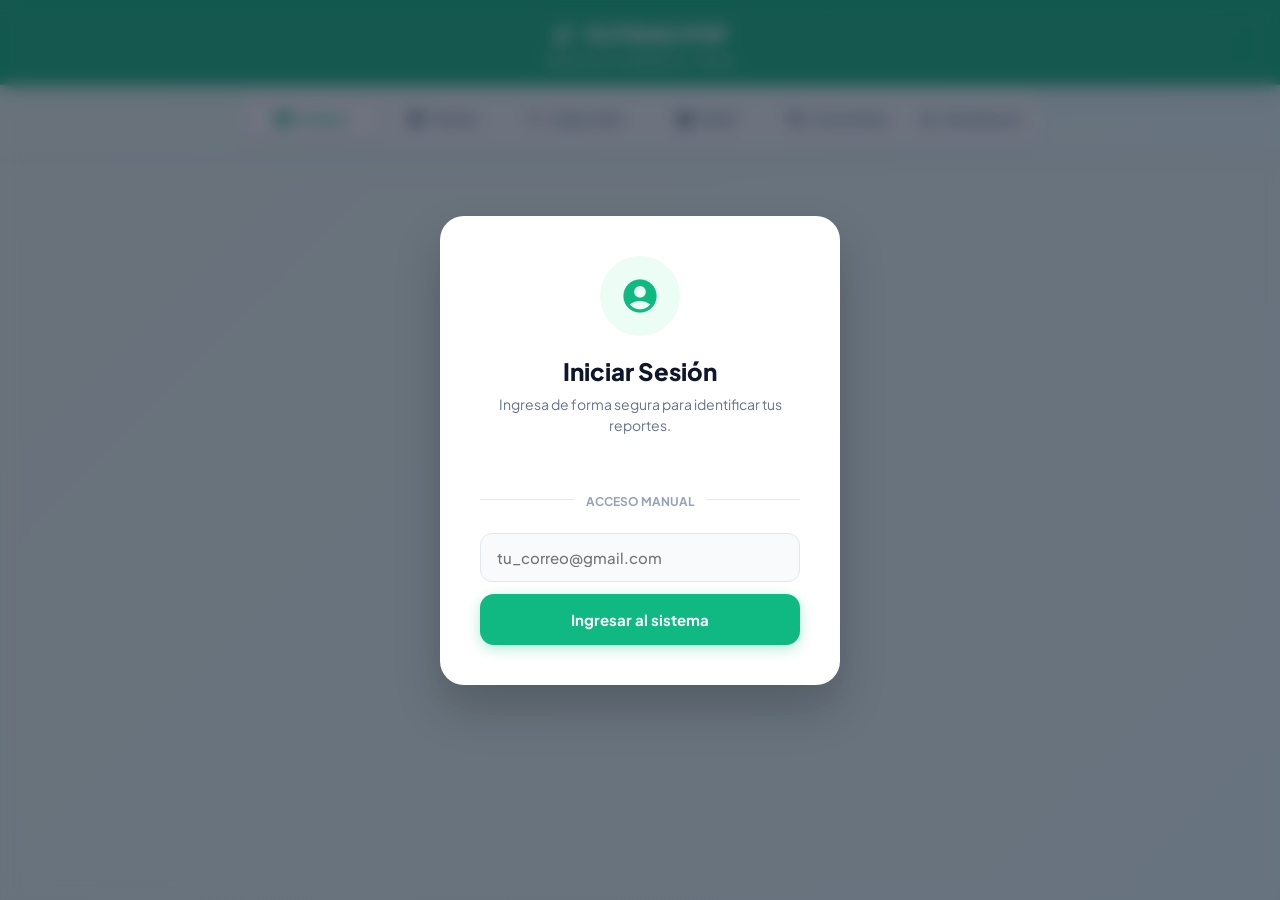
<file: dev/index.html>
<!DOCTYPE html>
<html lang="es">

<head>
  <meta charset="UTF-8">
  <meta name="viewport" content="width=device-width, initial-scale=1.0, maximum-scale=1.0, user-scalable=no">
  <title>RUTINAS DE MANTENIMIENTO - Pilares</title>
  <link rel="preconnect" href="https://fonts.googleapis.com">
  <link rel="preconnect" href="https://fonts.gstatic.com" crossorigin>
  <link href="https://fonts.googleapis.com/css2?family=Plus+Jakarta+Sans:wght@400;500;600;700;800&display=swap" rel="stylesheet">
  <link href="https://fonts.googleapis.com/icon?family=Material+Icons+Round" rel="stylesheet">
  <script src="https://accounts.google.com/gsi/client" async defer></script>
  <style>
    :root {
      --primary: #10b981;
      --primary-dark: #059669;
      --surface: rgba(255, 255, 255, 0.9);
      --surface-blur: blur(12px);
      --text: #0f172a;
      --text-soft: #64748b;
      --border: rgba(226, 232, 240, 0.8);
      --danger: #ef4444;
      --danger-light: #fef2f2;
      --warning: #f59e0b;
      --bg-gradient: linear-gradient(135deg, #f0fdf4 0%, #ecfeff 100%);
    }

    * {
      margin: 0;
      padding: 0;
      box-sizing: border-box;
      font-family: 'Plus Jakarta Sans', sans-serif;
      -webkit-tap-highlight-color: transparent;
    }

    html { scroll-behavior: smooth; }

    body {
      background: var(--bg-gradient);
      background-attachment: fixed;
      color: var(--text);
      display: flex;
      flex-direction: column;
      min-height: 100vh;
      font-size: 15px;
    }

    /* Wrapper sticky que une header + tabs */
    .app-top {
      position: sticky;
      top: 0;
      z-index: 50;
    }

    .header {
      background: rgba(16, 185, 129, 0.95);
      backdrop-filter: var(--surface-blur);
      -webkit-backdrop-filter: var(--surface-blur);
      padding: 20px 16px 16px;
      color: white;
      text-align: center;
      box-shadow: 0 4px 24px rgba(16, 185, 129, 0.2);
      border-bottom: 1px solid rgba(255, 255, 255, 0.1);
    }

    .header h1 {
      font-size: 22px;
      font-weight: 800;
      display: flex;
      justify-content: center;
      align-items: center;
      gap: 10px;
      margin-bottom: 4px;
      letter-spacing: -0.5px;
    }

    .header p { font-size: 13px; font-weight: 500; opacity: 0.9; }

    main {
      padding: 20px;
      flex: 1;
      max-width: 800px;
      margin: 0 auto;
      width: 100%;
      padding-bottom: 120px;
    }

    .section {
      background: var(--surface);
      backdrop-filter: var(--surface-blur);
      -webkit-backdrop-filter: var(--surface-blur);
      border-radius: 20px;
      padding: 24px;
      margin-bottom: 20px;
      box-shadow: 0 8px 32px rgba(0, 0, 0, 0.04);
      border: 1px solid var(--border);
    }

    .grid5 {
      display: grid;
      grid-template-columns: repeat(auto-fit, minmax(150px, 1fr));
      gap: 16px;
    }

    .field { display: flex; flex-direction: column; gap: 8px; }

    .label {
      font-size: 11px;
      font-weight: 700;
      color: var(--text-soft);
      text-transform: uppercase;
      letter-spacing: 1px;
    }

    select, input, textarea {
      width: 100%;
      padding: 14px 16px;
      background: #f8fafc;
      border: 1.5px solid #e2e8f0;
      border-radius: 12px;
      color: var(--text);
      font-size: 15px;
      font-weight: 500;
      transition: all 0.3s ease;
      appearance: none;
    }

    select {
      background-image: url("data:image/svg+xml;charset=US-ASCII,%3Csvg%20xmlns%3D%22http%3A%2F%2Fwww.w3.org%2F2000%2Fsvg%22%20width%3D%22292.4%22%20height%3D%22292.4%22%3E%3Cpath%20fill%3D%22%2364748b%22%20d%3D%22M287%2069.4a17.6%2017.6%200%200%200-13-5.4H18.4c-5%200-9.3%201.8-12.9%205.4A17.6%2017.6%200%200%200%200%2082.2c0%205%201.8%209.3%205.4%2012.9l128%20127.9c3.6%203.6%207.8%205.4%2012.8%205.4s9.2-1.8%2012.8-5.4L287%2095c3.5-3.5%205.4-7.8%205.4-12.8%200-5-1.9-9.2-5.5-12.8z%22%2F%3E%3C%2Fsvg%3E");
      background-repeat: no-repeat;
      background-position: right 16px top 50%;
      background-size: 10px auto;
      padding-right: 40px;
    }

    select:focus, input:focus, textarea:focus {
      outline: none;
      border-color: var(--primary);
      background: white;
      box-shadow: 0 0 0 4px rgba(16, 185, 129, 0.1);
    }

    .login-status {
      padding: 12px 20px !important;
      border-radius: 16px !important;
      display: flex !important;
      align-items: center !important;
      justify-content: space-between !important;
      gap: 12px !important;
    }
    .login-status .login-email {
      display: flex;
      align-items: center;
      gap: 8px;
      min-width: 0;
      flex: 1;
      font-weight: 700;
      color: var(--primary);
    }
    .login-status .login-email span.material-icons-round {
      flex-shrink: 0;
    }
    .login-status .login-email-text {
      overflow: hidden;
      text-overflow: ellipsis;
      white-space: nowrap;
      font-size: 14px;
    }
    .login-status .login-btn-salir {
      flex-shrink: 0;
      padding: 8px 14px;
      background: #f1f5f9;
      font-size: 13px;
      font-weight: 700;
      color: #475569;
      border-radius: 10px;
      border: none;
      cursor: pointer;
      display: flex;
      align-items: center;
      gap: 6px;
      white-space: nowrap;
    }

    .equipo {
      background: white;
      border: 1px solid var(--border);
      border-radius: 16px;
      margin-bottom: 14px;
      overflow: hidden;
      transition: all 0.3s cubic-bezier(0.4, 0, 0.2, 1);
      box-shadow: 0 2px 10px rgba(0, 0, 0, 0.02);
    }

    .equipo.abierto {
      border-color: var(--primary);
      box-shadow: 0 8px 30px rgba(16, 185, 129, 0.12);
    }

    .equipo-head {
      display: flex;
      justify-content: space-between;
      align-items: center;
      padding: 18px 20px;
      cursor: pointer;
      background: white;
      transition: background 0.2s;
    }

    .equipo-head:active { background: #f8fafc; }

    .equipo-nombre {
      font-weight: 700;
      font-size: 16px;
      color: var(--text);
      display: flex;
      align-items: center;
      gap: 12px;
    }

    .equipo-nombre .number {
      background: #f1f5f9;
      color: var(--text-soft);
      width: 28px;
      height: 28px;
      display: flex;
      align-items: center;
      justify-content: center;
      border-radius: 8px;
      font-size: 13px;
      font-weight: 800;
      transition: all 0.3s;
    }

    .equipo.abierto .equipo-nombre .number {
      background: var(--primary);
      color: white;
      box-shadow: 0 4px 10px rgba(16,185,129,0.3);
    }

    /* Badge de progreso por equipo */
    .equipo-progress {
      display: flex;
      align-items: center;
      gap: 6px;
      margin-left: auto;
      margin-right: 10px;
    }
    .equipo-progress-badge {
      font-size: 11px;
      font-weight: 800;
      padding: 3px 8px;
      border-radius: 20px;
      background: #f1f5f9;
      color: #64748b;
      transition: all 0.3s;
    }
    .equipo-progress-badge.tiene-fallas {
      background: #fef2f2;
      color: #ef4444;
    }
    .equipo-progress-badge.completo {
      background: #ecfdf5;
      color: #059669;
    }

    /* Botones expandir/colapsar todo */
    .expand-controls {
      display: flex;
      gap: 8px;
      margin-bottom: 12px;
      justify-content: flex-end;
    }
    .btn-expand {
      font-size: 12px;
      font-weight: 700;
      color: var(--text-soft);
      background: white;
      border: 1px solid var(--border);
      border-radius: 8px;
      padding: 6px 12px;
      cursor: pointer;
      display: flex;
      align-items: center;
      gap: 4px;
      transition: all 0.2s;
    }
    .btn-expand:active { background: #f1f5f9; transform: scale(0.97); }

    /* Header compacto — desactivado: interfiere con sticky tabs */

    /* Textarea auto-resize */
    .check-comment textarea {
      width: 100%;
      min-height: 72px;
      max-height: 200px;
      resize: none;
      background: white;
      border-color: #fca5a5;
      overflow-y: auto;
    }

    /* Modal de confirmación propio */
    .confirm-overlay {
      position: fixed;
      inset: 0;
      background: rgba(15, 23, 42, 0.55);
      z-index: 99998;
      display: flex;
      align-items: flex-end;
      justify-content: center;
      backdrop-filter: blur(6px);
      -webkit-backdrop-filter: blur(6px);
      animation: fadeIn 0.2s ease;
    }
    @keyframes fadeIn { from { opacity: 0; } to { opacity: 1; } }
    .confirm-sheet {
      background: white;
      width: 100%;
      max-width: 800px;
      border-radius: 24px 24px 0 0;
      padding: 28px 24px max(24px, env(safe-area-inset-bottom));
      animation: slideUp 0.3s cubic-bezier(0.34, 1.2, 0.64, 1);
    }
    .confirm-title {
      font-size: 18px;
      font-weight: 800;
      color: var(--text);
      margin-bottom: 8px;
    }
    .confirm-body {
      font-size: 14px;
      color: var(--text-soft);
      margin-bottom: 24px;
      line-height: 1.5;
    }
    .confirm-actions {
      display: flex;
      gap: 10px;
    }
    .confirm-cancel {
      flex: 1;
      padding: 14px;
      background: #f1f5f9;
      color: #334155;
      border: none;
      border-radius: 14px;
      font-weight: 700;
      font-size: 15px;
      cursor: pointer;
    }
    .confirm-ok {
      flex: 2;
      padding: 14px;
      border: none;
      border-radius: 14px;
      font-weight: 700;
      font-size: 15px;
      cursor: pointer;
      color: white;
    }
    .confirm-ok.danger { background: var(--danger); }
    .confirm-ok.primary { background: var(--primary); }

    /* Modal resumen antes de enviar */
    .resumen-stat {
      display: flex;
      align-items: center;
      gap: 14px;
      padding: 12px 0;
      border-bottom: 1px solid #f1f5f9;
    }
    .resumen-stat:last-child { border-bottom: none; }
    .resumen-stat-num {
      font-size: 28px;
      font-weight: 800;
      min-width: 44px;
      text-align: center;
    }
    .resumen-stat-label {
      font-size: 14px;
      color: var(--text-soft);
      font-weight: 500;
    }

    .equipo-toggle {
      color: var(--text-soft);
      transition: transform 0.4s cubic-bezier(0.4, 0.0, 0.2, 1);
      background: #f1f5f9;
      border-radius: 50%;
      width: 32px;
      height: 32px;
      display: flex;
      align-items: center;
      justify-content: center;
    }

    .equipo.abierto .equipo-toggle {
      transform: rotate(180deg);
      background: #ecfdf5;
      color: var(--primary);
    }

    .equipo-body {
      max-height: 0;
      opacity: 0;
      overflow: hidden;
      padding: 0 20px;
      background: #fafafa;
      transition: max-height 0.4s ease, opacity 0.4s ease, padding 0.4s ease;
    }

    .equipo.abierto .equipo-body {
      max-height: 2500px;
      opacity: 1;
      overflow: visible;
      padding: 8px 20px 20px 20px;
      border-top: 1px solid #f1f5f9;
    }

    .checkpoint {
  background: white;
  border: 1px solid #e2e8f0;
  border-radius: 14px;
  padding: 16px 18px;
  padding-left: 22px;
  margin-top: 12px;
  transition: all 0.2s cubic-bezier(0.4, 0, 0.2, 1);
  position: relative;
  overflow: visible;
}

.checkpoint::before {
  content: '';
  position: absolute;
  left: 0; top: 0; bottom: 0;
  width: 4px;
  background: #cbd5e1;
  transition: background 0.3s ease;
  border-radius: 14px 0 0 14px;
}

    .checkpoint:hover { border-color: #cbd5e1; box-shadow: 0 4px 12px rgba(0, 0, 0, 0.04); }

    .checkpoint.marcado { border-color: #fca5a5; background: var(--danger-light); }
    .checkpoint.marcado::before { background: var(--danger); }

    .check-header {
      display: flex;
      gap: 16px;
      align-items: center;
      justify-content: space-between;
    }

    .check-texto {
      font-size: 15px;
      font-weight: 500;
      color: var(--text);
      line-height: 1.4;
      flex: 1;
      transition: color 0.3s;
    }

    .checkpoint.marcado .check-texto { color: #7f1d1d; font-weight: 600; }

    .toggle-switch {
      position: relative;
      display: inline-block;
      width: 54px;
      height: 30px;
      flex-shrink: 0;
    }

    .toggle-switch input { opacity: 0; width: 0; height: 0; }

    .toggle-slider {
      position: absolute;
      cursor: pointer;
      top: 0; left: 0; right: 0; bottom: 0;
      background-color: #e2e8f0;
      transition: .4s cubic-bezier(0.4, 0.0, 0.2, 1);
      border-radius: 34px;
      border: 1px solid #cbd5e1;
    }

    .toggle-slider:before {
      position: absolute;
      content: "";
      height: 24px;
      width: 24px;
      left: 2px;
      bottom: 2px;
      background-color: white;
      transition: .4s cubic-bezier(0.4, 0.0, 0.2, 1);
      border-radius: 50%;
      box-shadow: 0 2px 6px rgba(0,0,0,0.15);
    }

    input:checked + .toggle-slider { background-color: var(--danger); border-color: var(--danger); }
    input:checked + .toggle-slider:before { transform: translateX(24px); }

    .toggle-label {
      font-size: 11px;
      font-weight: 800;
      color: #94a3b8;
      margin-left: 8px;
      text-transform: uppercase;
      letter-spacing: 0.5px;
      transition: color 0.3s;
      width: 60px;
      text-align: right;
    }

    input:checked ~ .toggle-label { color: var(--danger); }

    .check-comment {
      max-height: 0;
      opacity: 0;
      overflow: hidden;
      transition: all 0.3s cubic-bezier(0.4, 0, 0.2, 1);
    }

    .checkpoint.marcado .check-comment { max-height: 600px; opacity: 1; margin-top: 14px; }

    .check-comment textarea {
      width: 100%;
      min-height: 80px;
      resize: vertical;
      background: white;
      border-color: #fca5a5;
    }

    .check-comment textarea:focus {
      box-shadow: 0 0 0 4px rgba(239, 68, 68, 0.1);
      border-color: var(--danger);
    }

    .action-dock {
      position: fixed;
      bottom: 20px;
      left: 20px;
      right: 20px;
      max-width: 800px;
      margin: 0 auto;
      background: rgba(255, 255, 255, 0.85);
      backdrop-filter: blur(16px);
      -webkit-backdrop-filter: blur(16px);
      border: 1px solid rgba(255, 255, 255, 0.6);
      padding: 16px;
      border-radius: 20px;
      box-shadow: 0 10px 40px rgba(0, 0, 0, 0.12);
      display: flex;
      gap: 12px;
      z-index: 100;
    }

    button {
      flex: 1;
      padding: 16px;
      border: none;
      border-radius: 14px;
      font-weight: 700;
      font-size: 15px;
      cursor: pointer;
      display: flex;
      align-items: center;
      justify-content: center;
      gap: 10px;
      transition: all 0.2s cubic-bezier(0.4, 0.0, 0.2, 1);
      position: relative;
      overflow: hidden;
    }

    button::after {
      content: "";
      background: rgba(255, 255, 255, 0.3);
      display: block;
      position: absolute;
      border-radius: 50%;
      padding-top: 120%;
      padding-left: 120%;
      margin-top: -60%;
      margin-left: -60%;
      opacity: 0;
      transition: all 0.8s;
    }

    button:active::after {
      padding-top: 0; padding-left: 0;
      margin-top: 0; margin-left: 0;
      opacity: 1; transition: 0s;
    }

    button:active:not(:disabled) { transform: scale(0.96); }

    button:disabled {
      opacity: 0.5;
      cursor: not-allowed;
      pointer-events: none;
      filter: grayscale(1);
    }

    .btn-guardar {
      background: var(--primary);
      color: white;
      box-shadow: 0 4px 14px rgba(16, 185, 129, 0.3);
      flex: 2;
    }

    .btn-guardar:hover:not(:disabled) {
      background: var(--primary-dark);
      box-shadow: 0 6px 20px rgba(16, 185, 129, 0.4);
    }

    .btn-otro { background: #f1f5f9; color: #334155; }
    .btn-otro:hover { background: #e2e8f0; color: #0f172a; }

    .tabs-container {
      z-index: 40;
      background: var(--bg-gradient);
      padding: 8px 16px 10px;
      box-shadow: 0 4px 12px rgba(0,0,0,0.04);
    }

    .tabs {
      display: flex;
      background: rgba(255, 255, 255, 0.6);
      backdrop-filter: blur(10px);
      padding: 5px;
      border-radius: 16px;
      max-width: 800px;
      margin: 0 auto;
      border: 1px solid rgba(255, 255, 255, 0.9);
      box-shadow: 0 4px 12px rgba(0,0,0,0.03);
      gap: 2px;
    }

    .tab {
      flex: 1;
      text-align: center;
      padding: 10px 4px;
      font-weight: 700;
      font-size: 11px;
      color: var(--text-soft);
      cursor: pointer;
      border-radius: 12px;
      transition: all 0.3s cubic-bezier(0.4, 0, 0.2, 1);
      display: flex;
      flex-direction: column;
      align-items: center;
      justify-content: center;
      gap: 4px;
      min-width: 0;
      white-space: nowrap;
      overflow: hidden;
    }

    .tab .material-icons-round {
      font-size: 20px;
      flex-shrink: 0;
    }

    .tab .tab-label {
      font-size: 10px;
      font-weight: 700;
      letter-spacing: 0.2px;
      overflow: hidden;
      text-overflow: ellipsis;
      max-width: 100%;
    }

    .tab:hover:not(.active) { background: rgba(255, 255, 255, 0.8); color: var(--text); }

    .tab.active {
      background: white;
      color: var(--primary);
      box-shadow: 0 4px 12px rgba(0, 0, 0, 0.08);
    }

    @media (min-width: 480px) {
      .tab {
        flex-direction: row;
        gap: 6px;
        font-size: 13px;
        padding: 11px 8px;
      }
      .tab .tab-label { font-size: 13px; }
      .tab .material-icons-round { font-size: 18px; }
    }

    .alert-banner {
      display: none;
      background: var(--warning);
      color: white;
      padding: 10px;
      text-align: center;
      font-weight: 700;
      font-size: 13px;
      justify-content: center;
      align-items: center;
      gap: 8px;
      position: sticky;
      top: 0;
      z-index: 9999;
    }

    .modal-overlay {
      position: fixed;
      top: 0; left: 0; right: 0; bottom: 0;
      background: rgba(15, 23, 42, 0.6);
      z-index: 9999;
      display: none;
      align-items: center;
      justify-content: center;
      backdrop-filter: blur(8px);
      -webkit-backdrop-filter: blur(8px);
    }

    .modal-content {
      background: white;
      padding: 40px;
      border-radius: 24px;
      text-align: center;
      max-width: 400px;
      width: 90%;
      box-shadow: 0 24px 48px rgba(0, 0, 0, 0.2);
      animation: modalPop 0.4s cubic-bezier(0.34, 1.56, 0.64, 1);
    }

    @keyframes modalPop {
      0% { transform: scale(0.85); opacity: 0; }
      100% { transform: scale(1); opacity: 1; }
    }

    /* ── INSPECCIÓN MODAL ── */
    #modalInspeccion {
      position: fixed;
      top: 0; left: 0; right: 0; bottom: 0;
      background: rgba(15, 23, 42, 0.6);
      z-index: 9999;
      display: none;
      align-items: flex-end;
      justify-content: center;
      backdrop-filter: blur(8px);
      -webkit-backdrop-filter: blur(8px);
    }

    .insp-modal-sheet {
      background: white;
      width: 100%;
      max-width: 800px;
      max-height: 92dvh;
      border-radius: 24px 24px 0 0;
      display: flex;
      flex-direction: column;
      overflow: hidden;
      box-shadow: 0 -8px 40px rgba(0,0,0,0.15);
      animation: slideUp 0.35s cubic-bezier(0.34, 1.2, 0.64, 1);
    }

    @keyframes slideUp {
      from { transform: translateY(100%); opacity: 0; }
      to   { transform: translateY(0);    opacity: 1; }
    }

    .insp-modal-header {
      padding: 20px 20px 16px;
      border-bottom: 1px solid #f1f5f9;
      display: flex;
      justify-content: space-between;
      align-items: center;
      flex-shrink: 0;
      background: #f8fffe;
    }

    .insp-modal-body {
      flex: 1;
      overflow-y: auto;
      padding: 16px 20px;
      -webkit-overflow-scrolling: touch;
    }

    .insp-modal-footer {
      padding: 14px 16px;
      border-top: 1px solid #f1f5f9;
      display: flex;
      gap: 10px;
      flex-shrink: 0;
      background: white;
      padding-bottom: max(14px, env(safe-area-inset-bottom));
    }

    .insp-punto {
      background: #f8fafc;
      border: 1px solid #e2e8f0;
      border-radius: 16px;
      padding: 16px;
      margin-bottom: 14px;
      display: flex;
      flex-direction: column;
      gap: 12px;
    }

    .insp-punto-header {
      display: flex;
      justify-content: space-between;
      align-items: center;
    }

    .insp-punto-num {
      font-size: 12px;
      font-weight: 800;
      color: var(--primary);
      text-transform: uppercase;
      letter-spacing: 1px;
      background: #ecfdf5;
      padding: 4px 12px;
      border-radius: 20px;
    }

    .insp-btn-del {
      background: #fef2f2 !important;
      color: var(--danger) !important;
      border: 1px solid #fecaca !important;
      flex: 0 !important;
      width: 34px !important;
      height: 34px !important;
      padding: 0 !important;
      border-radius: 50% !important;
      box-shadow: none !important;
    }

    @keyframes spin {
      from { transform: rotate(0deg); }
      to   { transform: rotate(360deg); }
    }

.repuesto-wrap { margin-top: 12px; position: relative; }
.repuesto-label {
  font-size: 11px; font-weight: 800; color: #64748b;
  text-transform: uppercase; letter-spacing: 1px;
  margin-bottom: 6px; display: block;
}
.repuesto-input-row { display: flex; gap: 8px; align-items: center; }
.repuesto-input {
  flex: 1; padding: 10px 14px; background: #f8fafc;
  border: 1.5px solid #e2e8f0; border-radius: 10px;
  font-size: 14px; font-weight: 500; color: #0f172a; transition: all .25s;
  min-width: 0;
}
.repuesto-input:focus {
  outline: none; border-color: var(--primary);
  background: white; box-shadow: 0 0 0 3px rgba(16,185,129,.1);
}
.repuesto-sugerencias {
  position: absolute;
  background: white;
  border: 1px solid #e2e8f0;
  border-radius: 12px;
  box-shadow: 0 8px 32px rgba(0,0,0,.18);
  z-index: 99999;
  overflow-y: auto;
  -webkit-overflow-scrolling: touch;
  overscroll-behavior: contain;
  display: none;
  touch-action: pan-y;
}
.repuesto-sugerencias.visible { display: block; }
.repuesto-item {
  padding: 12px 14px; cursor: pointer;
  border-bottom: 1px solid #f1f5f9; transition: background .15s;
  display: flex; flex-direction: column; gap: 2px;
}
.repuesto-item:last-child { border-bottom: none; }
.repuesto-item:active { background: #ecfdf5; }
.repuesto-item-code {
  font-size: 11px; font-weight: 800; color: var(--primary);
  letter-spacing: 0.5px;
}
.repuesto-item-desc {
  font-size: 13px; color: #334155; font-weight: 500;
  white-space: nowrap; overflow: hidden; text-overflow: ellipsis;
}

/* Badge rediseñado — layout limpio con botón eliminar grande */
.repuesto-badge {
  display: none;
  margin-top: 8px;
  border: 2px solid #10b981;
  border-radius: 12px;
}
.repuesto-badge.visible { display: flex; align-items: stretch; }
.repuesto-badge-info {
  flex: 1; min-width: 0;
  padding: 12px 14px;
  display: flex; flex-direction: column; gap: 5px;
  background: white;
  border-radius: 10px 0 0 10px;
}
.repuesto-badge-code {
  font-size: 15px; font-weight: 800; color: #059669;
  letter-spacing: 0.5px; line-height: 1.2;
}
.repuesto-badge-desc {
  font-size: 13px; color: #374151; font-weight: 500;
  line-height: 1.45;
  word-break: break-word;
  white-space: normal;
}
.repuesto-badge-del {
  flex: 0 0 48px;
  background: #fef2f2;
  border: none;
  border-left: 2px solid #fca5a5;
  border-radius: 0 10px 10px 0;
  color: #ef4444;
  cursor: pointer;
  display: flex;
  align-items: center;
  justify-content: center;
  transition: background .2s;
  padding: 0;
  -webkit-tap-highlight-color: transparent;
}
.repuesto-badge-del:active { background: #fee2e2; }

/* Contador de cantidad dentro del badge */
.repuesto-qty {
  display: flex;
  align-items: center;
  gap: 0;
  border-left: 2px solid #10b981;
  flex-shrink: 0;
}
.repuesto-qty-btn {
  background: #f0fdf4;
  border: none;
  color: #059669;
  font-size: 20px;
  font-weight: 700;
  width: 36px;
  height: 100%;
  min-height: 44px;
  cursor: pointer;
  display: flex;
  align-items: center;
  justify-content: center;
  padding: 0;
  transition: background .15s;
  -webkit-tap-highlight-color: transparent;
  line-height: 1;
}
.repuesto-qty-btn:active { background: #dcfce7; }
.repuesto-qty-num {
  font-size: 15px;
  font-weight: 800;
  color: #065f46;
  min-width: 28px;
  text-align: center;
  user-select: none;
}

/* ── CORRECTIVOS ── */
.correctivo-form {
  background: white; border-radius: 20px; padding: 24px;
  margin-bottom: 16px; border: 1px solid #e2e8f0;
  box-shadow: 0 2px 10px rgba(0,0,0,0.03);
}
.turno-selector {
  display: grid; grid-template-columns: repeat(3, 1fr); gap: 8px;
  margin-bottom: 4px;
}
.turno-btn {
  padding: 12px 6px; border: 2px solid #e2e8f0; border-radius: 12px;
  background: white; font-size: 12px; font-weight: 700; color: #64748b;
  cursor: pointer; text-align: center; transition: all 0.2s;
  display: flex; flex-direction: column; align-items: center; gap: 3px;
}
.turno-btn .turno-icon { font-size: 18px; }
.turno-btn.activo {
  border-color: var(--primary); background: #ecfdf5; color: var(--primary);
}
.correctivo-id-badge {
  background: #064e3b; color: white; border-radius: 12px;
  padding: 16px 20px; margin-bottom: 16px;
  display: flex; align-items: center; gap: 14px;
}
.correctivo-id-num {
  font-size: 20px; font-weight: 800; letter-spacing: 1px;
  font-family: monospace; flex-shrink: 0;
}
.correctivo-lista-item {
  background: white; border: 1px solid #e2e8f0; border-radius: 14px;
  padding: 16px 18px; margin-bottom: 10px;
  border-left: 4px solid #e2e8f0; transition: all 0.2s;
}
.correctivo-lista-item.pendiente { border-left-color: #f59e0b; }
.correctivo-lista-item.aprobado  { border-left-color: #10b981; }
.correctivo-lista-item.rechazado { border-left-color: #ef4444; }
.correctivo-header-row {
  display: flex; align-items: center; justify-content: space-between;
  margin-bottom: 8px; gap: 8px;
}
.correctivo-meta {
  font-size: 12px; color: #64748b; display: flex; gap: 12px; flex-wrap: wrap;
  margin-top: 4px;
}
.correctivo-aprobacion {
  background: #f8fafc; border-radius: 12px; padding: 14px;
  margin-top: 12px; border: 1px solid #e2e8f0;
}
.tiempo-inputs {
  display: grid; grid-template-columns: repeat(3, 1fr); gap: 8px;
}
.tiempo-inputs .field label { font-size: 10px; }

/* ── DASHBOARD SUPERVISORES ── */
.dash-login-wrap {
  background: white; border-radius: 20px; padding: 40px 24px;
  text-align: center; max-width: 380px; margin: 40px auto;
  border: 1px solid #e2e8f0; box-shadow: 0 8px 32px rgba(0,0,0,.06);
}
.dash-header {
  background: linear-gradient(135deg, #1e3a5f, #1e40af);
  color: white; border-radius: 16px; padding: 18px 20px;
  margin-bottom: 20px;
}
.dash-kpi-grid {
  display: grid; grid-template-columns: repeat(2, 1fr); gap: 12px;
  margin-bottom: 20px;
}
.dash-kpi {
  background: white; border-radius: 14px; padding: 16px;
  border: 1px solid #e2e8f0; text-align: center;
}
.dash-kpi-num {
  font-size: 32px; font-weight: 800; line-height: 1; margin-bottom: 4px;
}
.dash-kpi-label {
  font-size: 11px; font-weight: 700; color: #64748b; text-transform: uppercase;
  letter-spacing: 0.5px;
}
.dash-kpi-delta {
  font-size: 11px; font-weight: 700; margin-top: 4px;
}
.dash-kpi-delta.sube   { color: #10b981; }
.dash-kpi-delta.baja   { color: #ef4444; }
.dash-kpi-delta.igual  { color: #94a3b8; }
.dash-section {
  background: white; border-radius: 16px; padding: 20px;
  margin-bottom: 16px; border: 1px solid #e2e8f0;
}
.dash-section-title {
  font-size: 13px; font-weight: 800; color: #64748b;
  text-transform: uppercase; letter-spacing: 1px; margin-bottom: 16px;
  display: flex; align-items: center; gap: 8px;
}
.dash-period-tabs {
  display: flex; gap: 6px; margin-bottom: 16px;
}
.dash-period-btn {
  padding: 7px 16px; border-radius: 20px; font-size: 12px; font-weight: 700;
  border: 1.5px solid #e2e8f0; background: white; color: #64748b; cursor: pointer;
  transition: all 0.2s;
}
.dash-period-btn.activo {
  background: #1e40af; border-color: #1e40af; color: white;
}
.bar-chart-wrap { display: flex; flex-direction: column; gap: 6px; }
.bar-row {
  display: flex; align-items: center; gap: 10px; font-size: 12px;
}
.bar-label { min-width: 100px; color: #334155; font-weight: 600; text-align: right; flex-shrink: 0; }
.bar-track {
  flex: 1; height: 20px; background: #f1f5f9; border-radius: 6px; overflow: hidden;
}
.bar-fill {
  height: 100%; border-radius: 6px; transition: width 0.6s cubic-bezier(0.4,0,0.2,1);
  display: flex; align-items: center; padding-left: 6px;
  font-size: 10px; font-weight: 800; color: white;
}
.bar-fill.verde  { background: #10b981; }
.bar-fill.rojo   { background: #ef4444; }
.bar-fill.azul   { background: #3b82f6; }
.bar-fill.amarillo { background: #f59e0b; }
.bar-val { font-size: 11px; font-weight: 700; color: #64748b; min-width: 28px; }
.check-list-item {
  display: flex; justify-content: space-between; align-items: center;
  padding: 8px 0; border-bottom: 1px solid #f1f5f9; font-size: 13px;
}
.check-list-item:last-child { border-bottom: none; }
.check-list-num {
  font-size: 13px; font-weight: 800; color: var(--primary);
  min-width: 28px;
}
.dash-empty {
  text-align: center; padding: 40px 20px; color: #94a3b8; font-size: 14px;
}
.aprobacion-badge {
  display: inline-flex; align-items: center; gap: 4px;
  padding: 4px 10px; border-radius: 20px; font-size: 11px; font-weight: 800;
}
.aprobacion-badge.pendiente { background: #fef9c3; color: #854d0e; }
.aprobacion-badge.aprobado  { background: #dcfce7; color: #166534; }
.aprobacion-badge.rechazado { background: #fef2f2; color: #991b1b; }
.paniol-header-badge {
  background: linear-gradient(135deg, #064e3b, #065f46);
  color: white; border-radius: 16px; padding: 18px 20px;
  margin-bottom: 20px; display: flex; align-items: center;
  justify-content: space-between; gap: 8px;
}
/* En pantallas < 420px ocultar texto "Excel", solo mostrar ícono */
@media (max-width: 420px) {
  .paniol-excel-label { display: none; }
}
.paniol-filtros {
  background: white; border: 1px solid #e2e8f0; border-radius: 16px;
  padding: 16px 20px; margin-bottom: 16px;
  display: grid; grid-template-columns: repeat(auto-fit, minmax(140px, 1fr)); gap: 12px;
}
.paniol-table-wrap {
  background: white; border: 1px solid #e2e8f0; border-radius: 16px;
  overflow: hidden; margin-bottom: 100px;
}
.paniol-table { width: 100%; border-collapse: collapse; }
.paniol-table th {
  background: #f8fafc; padding: 12px 16px; text-align: left;
  font-size: 11px; font-weight: 800; color: #64748b;
  text-transform: uppercase; letter-spacing: 1px;
  border-bottom: 1px solid #e2e8f0;
}
.paniol-table td {
  padding: 12px 16px; border-bottom: 1px solid #f1f5f9;
  font-size: 13px; color: #334155; vertical-align: top;
}
.paniol-table tr:last-child td { border-bottom: none; }
.paniol-table tr:hover td { background: #f8fafc; }
.paniol-badge-linea {
  display: inline-block; padding: 2px 8px; border-radius: 6px;
  font-size: 11px; font-weight: 800; background: #ecfdf5; color: #065f46;
}
.paniol-badge-estado {
  display: inline-block; padding: 4px 10px; border-radius: 20px;
  font-size: 11px; font-weight: 800; text-transform: uppercase; letter-spacing: 0.5px;
}
.paniol-estado-pendiente { background: #fef9c3; color: #854d0e; }
.paniol-estado-entregado  { background: #dcfce7; color: #166534; }
.paniol-estado-observado  { background: #fef2f2; color: #991b1b; }
.paniol-estado-vencido    { background: #f1f5f9; color: #475569; }
.paniol-edit-row td { background: #f0fdf4 !important; }
.paniol-edit-input {
  width: 100%; padding: 8px 10px; background: white;
  border: 1.5px solid #10b981; border-radius: 8px;
  font-size: 13px; font-weight: 500; color: #0f172a;
}
.paniol-empty {
  text-align: center; padding: 60px 20px; color: #94a3b8;
}
.paniol-login-wrap {
  background: white; border-radius: 20px; padding: 40px 24px;
  text-align: center; max-width: 380px; margin: 40px auto;
  border: 1px solid #e2e8f0; box-shadow: 0 8px 32px rgba(0,0,0,.06);
}
    
  </style>
</head>

<body>
<div class="alert-banner" id="offlineBanner" style="display:none;">
  <span class="material-icons-round">cloud_off</span> Sin conexión. Guardando localmente...
</div>

<div class="app-top">
<div class="header">
  <h1><span class="material-icons-round">engineering</span> RUTINAS PMP</h1>
  <p>Inspección Inteligente - Pilares</p>
</div>

<div class="tabs-container">
  <div class="tabs">
    <div class="tab active" onclick="switchTab('rutinas')" id="tab-rutinas">
      <span class="material-icons-round">assignment_turned_in</span>
      <span class="tab-label">Rutinas</span>
    </div>
    <div class="tab" onclick="switchTab('tickets')" id="tab-tickets">
      <span class="material-icons-round">build_circle</span>
      <span class="tab-label">Tickets</span>
    </div>
    <div class="tab" onclick="abrirModalInspeccion()" id="tab-inspeccion">
      <span class="material-icons-round">search</span>
      <span class="tab-label">Inspección</span>
    </div>
    <div class="tab" onclick="switchTab('paniol')" id="tab-paniol">
      <span class="material-icons-round">inventory_2</span>
      <span class="tab-label">Pañol</span>
    </div>
    <div class="tab" onclick="switchTab('correctivos')" id="tab-correctivos">
      <span class="material-icons-round">build</span>
      <span class="tab-label">Correctivos</span>
    </div>
    <div class="tab" onclick="switchTab('supervisores')" id="tab-supervisores">
      <span class="material-icons-round">bar_chart</span>
      <span class="tab-label">Dashboard</span>
    </div>
  </div>
</div>
</div>

<div class="modal-overlay" id="loginModal">
  <div class="modal-content">
    <div style="background: #ecfdf5; width: 80px; height: 80px; border-radius: 50%; display: flex; align-items: center; justify-content: center; margin: 0 auto 20px auto;">
      <span class="material-icons-round" style="font-size: 40px; color: #10b981;">account_circle</span>
    </div>
    <h2 style="margin-bottom: 8px; font-weight: 800; font-size: 24px;">Iniciar Sesión</h2>
    <p style="color: #64748b; margin-bottom: 30px; font-size: 14px; line-height: 1.5;">Ingresa de forma segura para identificar tus reportes.</p>
    <div id="g_id_onload" data-client_id="10710520536-cajboeif505sspi24uqv8lokvsrvr6pt.apps.googleusercontent.com" data-context="signin" data-ux_mode="popup" data-callback="handleCredentialResponse" data-auto_prompt="false"></div>
    <div class="g_id_signin" data-type="standard" data-shape="pill" data-theme="filled_black" data-text="signin_with" data-size="large" data-logo_alignment="left" style="margin-bottom:24px; display: flex; justify-content: center;"></div>
    <div style="position:relative; margin: 24px 0; text-align:center;">
      <div style="border-top: 1px solid #e2e8f0; position: absolute; top:50%; left:0; right:0;"></div>
      <span style="background:white; padding:0 12px; color:#94a3b8; font-size:12px; font-weight:700; position:relative;">ACCESO MANUAL</span>
    </div>
    <input type="email" id="manualEmail" placeholder="tu_correo@gmail.com" onkeydown="if(event.key==='Enter') document.getElementById('loginBtn').click();">
    <button id="loginBtn" class="btn-guardar" onclick="loginManual()" style="width:100%; margin-top:12px;">Ingresar al sistema</button>
  </div>
</div>

<!-- MODAL INSPECCIÓN -->
<div id="modalInspeccion" onclick="if(event.target===this) cerrarModalInspeccion()">
  <div class="insp-modal-sheet">

    <div class="insp-modal-header">
      <div>
        <div style="font-size:18px; font-weight:800; color:#064E3B;">
          <span class="material-icons-round" style="vertical-align:middle; margin-right:6px; font-size:20px;">search</span>
          Inspección Puntual
        </div>
        <div style="font-size:12px; color:#64748b; margin-top:2px;">Registrá los puntos encontrados</div>
        <div style="font-size:12px; color:#064E3B; margin-top:6px; background:#ecfdf5;
                    padding:6px 12px; border-radius:8px; display:flex; gap:12px;">
          <span id="insp-info-tecnico" style="font-weight:700;">—</span>
          <span style="color:#94a3b8;">|</span>
          <span id="insp-info-supervisor" style="font-weight:600;">—</span>
        </div>
      </div>
      <button class="btn-otro" onclick="cerrarModalInspeccion()"
              style="flex:0; width:40px; height:40px; padding:0; border-radius:50%;">
        <span class="material-icons-round">close</span>
      </button>
    </div>

    <div class="insp-modal-body" id="insp-puntos-container"></div>

    <div class="insp-modal-footer">
      <button class="btn-otro" onclick="agregarPunto()" type="button"
              style="flex:0; min-width:52px; height:52px; padding:0; border-radius:14px;">
        <span class="material-icons-round">add</span>
      </button>
      <button class="btn-guardar" id="insp-btn-enviar" onclick="enviarInspeccion()" type="button">
        <span class="material-icons-round">send</span> Enviar inspección
      </button>
    </div>

  </div>
</div>

<main id="main"></main>

<script>
  const apiUrl = 'https://script.google.com/macros/s/AKfycbyKv8gno97Dh64E5sR_x81TcHH2-m_nPSd5AVXcFwAKJtwl73GAyx1KQAi36QzN_OIK/exec';

  const EMAILS_RUTINAS = [
    'diego.sanchez@pilaresca.com.ar', 'dariogamba.pilaresca@gmail.com', 'francopaez.pilaresca@gmail.com',
    'raul.ledesma@pilaresca.com.ar', 'hugoescobar.pilaresca@gmail.com', 'hectoralegre.pilaresca@gmail.com',
    'rutinas.pilaresca@gmail.com', 'alejandro.ontivero@pilaresca.com.ar', 'tecnicos.pilaresca@gmail.com'
  ];

  const LINEAS = {
    "Línea 1": [{ nombre: "Amasadora", checks: ["El equipo no funciona correctamente", "Se perciben movimientos, roces y/o ruidos extraños", "El equipo precisa lubricación", "El motor físicamente se encuentra sucio", "Las botoneras/ pulsadores/ selectoras no funcionan correctamente", "El caudalímetro presenta alguna pérdida", "Las cañerías de materia harina/azúcar presentan pérdidas", "El FRL precisa purgarse, tiene pérdidas y/o precisa cambio de filtro o manómetro", "Los carros se encuentran con filos/rebarbas peligrosos para el usuario", "El reductor de la amasadora no posee aceite y/o presenta pérdidas", "El tablero no se encuentra cerrado", "Se perciben ruidos extraños del tablero", "Otros"] }, { nombre: "Cortadora", checks: ["El equipo no funciona correctamente", "Se perciben movimientos, roces y/o ruidos extraños", "El motor se encuentra físicamente sucio", "No se encuentran todas sus protecciones colocadas", "La lona no se encuentra en buen estado", "La cortadora de alambre precisa lubricación", "Las correas del motor no se encuentran en buen estado", "La polea y bujes presentan huelgo y/o desgaste", "El tablero no se encuentra cerrado", "Se perciben ruidos extraños del tablero", "Las botoneras/ pulsadores/ selectoras funcionan correctamente", "Otros"] }, { nombre: "Dulcera", checks: ["El equipo no está funcionando correctamente", "El equipo presenta pérdidas", "Las mangueras se encuentran en buen estado", "El pistón está funcionando correctamente", "El buje que acopla el pistón con la válvula de inyectado está en buen estado", "Otros"] }, { nombre: "Cubo de dulce", checks: ["El mezclador no está funcionando", "El motor del mezclador presenta algún ruido extraño y/o huelgo", "El reductor del mezclador no posee aceite y/o presenta pérdidas", "La cadena precisa lubricación y/o posee desgaste", "El reductor se encuentra con pérdidas de aceite", "La bomba de transporte tiene pérdidas", "La cañería de transporte presenta alguna pérdida", "Otros"] }, { nombre: "Cinta intermedia de entrada", checks: ["La cinta intermedia se encuentra en mal estado", "Los bujes están obstruidos y/o se encuentran en mal estado", "Los rodillos están obstruidos y/o precisan limpieza", "Se precisan lubricar bujes y/o cadenas", "Faltan protecciones", "El motor presenta algún ruido extraño y/o huelgo", "Otros"] }, { nombre: "Horno", checks: ["Las alarmas de desplazamiento no funcionan correctamente", "El FRL precisa ser purgado, tiene pérdidas y/o requiere cambio de filtro o manómetro", "Las botoneras/pulsadores no funcionan correctamente", "No funciona el cepillo interno", "No funciona el cepillo externo", "Los rodillos grandes no tienen rapador", "Micarta en mal estado", "Otros"] }, { nombre: "Cinta intermedia de salida", checks: ["La cinta intermedia se encuentra en mal estado", "Los bujes están obstruidos y/o presentan huelgo", "Los rodillos están obstruidos y/o precisan limpieza", "Se precisan lubricar bujes y/o cadenas", "Faltan protecciones", "Otros"] }, { nombre: "Cinta de enfriado", checks: ["Varillas faltantes y/o en mal estado", "Malla en mal estado", "El equipo precisa lubricación", "La puntera del eje de cinta necesita ser revisada", "Funcionan los ventiladores", "Ventiladores sueltos y/o con falta de protección", "Otros"] }, { nombre: "Cinta de elevación", checks: ["Algunos laterales se encuentran rotos y/o sueltos", "El soporte del motor se encuentra en mal estado", "El motorreductor presenta perdidas de aceite y/ o falta de aceite", "Otros"] }, { nombre: "Cinta colectora de entrada a masipack", checks: ["Cinta en mal estado", "Piñones en mal estado", "El equipo precisa lubricación", "Rodamientos en mal estado", "El motorreductor presenta pérdidas de aceite y/o falta de aceite", "Otros"] }, { nombre: "Masipack", checks: ["El sellado vertical no está funcionando", "El sellado horizontal no está funcionando", "Hay vibradores lineales que no están funcionando", "Hay balanzas que no están funcionando", "El vibrador central no está funcionando", "Hay tolvas que no están abriendo y cerrando correctamente", "El panel de HMI no funciona correctamente", "Las seguridades de puertas no están funcionando", "Las mordazas necesitan lubricación", "Los tableros eléctricos no se encuentran cerrados", "El fechador no está funcionando", "Las temperaturas de las mordazas no pueden visualizarse en la pantalla", "No funcionan correctamente los pulsadores de marcha/parada", "No funciona correctamente la parada de emergencia", "Hay pérdidas de aire y/o aceite en el equipo", "Se escucha algún ruido extraño en la máquina y/o tableros", "El FRL necesita ser purgado y/o necesita cambio de filtro/manómetro", "Pérdidas de aceite en reductores", "Otros"] }, { nombre: "Detector de metales", checks: ["El equipo no funciona correctamente", "El indicador luminoso no está funcionando", "Ruidos anormales", "No está activado en el HMI el detector de metales y/o detectores de metales: parar marcha", "Otros"] }, { nombre: "Cerradora de cajas", checks: ["Cuchillas en mal estado", "Falta protección de cuchillas", "Bandas en mal estado", "Cama de rodillos con apoyo y/o patas faltantes", "Resortes en mal estado", "El fechador de cajas no funciona correctamente", "La parada de emergencia no funciona", "Ruidos anormales", "Otros"] }],
    "Línea 2": [{ nombre: "Amasadora", checks: ["Se perciben movimientos, roces y/o ruidos extraños", "El equipo precisa lubricación", "El motor físicamente se encuentra sucio", "Las botoneras/ pulsadores/ selectoras no funcionan correctamente", "El caudalímetro presenta alguna pérdida", "Las cañerías de materia harina/azúcar presentan pérdidas", "El FRL precisa purgarse, tiene pérdidas y/o precisa cambio de filtro o manómetro", "Los carros se encuentran con filos/rebarbas peligrosos para el usuario", "El reductor de la amasadora no posee aceite y/o presenta pérdidas", "El tablero no se encuentra cerrado", "Se perciben ruidos extraños del tablero", "Otros"] }, { nombre: "Rotativa", checks: ["Las protecciones no están colocadas", "Lona en mal estado", "Bujes están en mal estado", "El equipo precisa lubricación", "Las botoneras/ pulsadores/ selectoras funcionan correctamente", "Poleas en mal estado, con huelgo o desperfectos", "Cadenas/Correas en mal estado o con falta de lubricación", "Otros"] }, { nombre: "Cortadora", checks: ["Se perciben movimientos, roces y/o ruidos extraños", "El motor se encuentra físicamente sucio", "No se encuentran todas sus protecciones colocadas", "La lona no se encuentra en buen estado", "La cortadora de alambre precisa lubricación", "Las correas del motor no se encuentran en buen estado", "La polea presenta huelgo y/o desgaste", "El tablero no se encuentra cerrado", "Se perciben ruidos extraños del tablero", "Las botoneras/ pulsadores/ selectoras funcionan correctamente", "Otros"] }, { nombre: "Azucarador", checks: ["La sujeción del motovibrador está en mal estado", "Tacos de goma en mal estado", "Chapas de vibración en mal estado", "Bandeja recuperadora de azúcar en mal estado", "Otros"] }, { nombre: "Cinta intermedia de entrada", checks: ["La cinta intermedia se encuentra en mal estado", "Los bujes están obstruidos y/o se encuentran en mal estado", "Los rodillos están obstruidos y/o precisan limpieza", "Se precisan lubricar bujes y/o cadenas", "Faltan protecciones", "El motor presenta algún ruido extraño y/o huelgo", "Otros"] }, { nombre: "Horno", checks: ["Las alarmas de desplazamiento no funcionan correctamente", "El FRL precisa ser purgado, tiene pérdidas y/o requiere cambio de filtro o manómetro", "Las botoneras/pulsadores no funcionan correctamente", "No funciona el cepillo interno", "No funciona el cepillo externo", "Los rodillos grandes no tienen rapador", "El extractor de aire requiere revisión", "Micarta en mal estado", "Otros"] }, { nombre: "Cinta intermedia de salida", checks: ["La cinta intermedia se encuentra en mal estado", "Los bujes están obstruidos y/o presentan huelgo", "Los rodillos están obstruidos y/o precisan limpieza", "Se precisan lubricar bujes y/o cadenas", "Faltan protecciones", "Otros"] }, { nombre: "Cinta de enfriado", checks: ["Varillas faltantes y/o en mal estado", "Malla en mal estado", "El equipo precisa lubricación", "La puntera del eje de cinta necesita ser revisada", "Funcionan los ventiladores", "Ventiladores sueltos y/o con falta de protección", "Otros"] }, { nombre: "Cinta de elevación", checks: ["Algunos laterales se encuentran rotos y/o sueltos", "El soporte del motor se encuentra en mal estado", "El motorreductor presenta perdidas de aceite y/ o falta de aceite", "Otros"] }, { nombre: "Cinta colectora de entrada a masipack", checks: ["Cinta en mal estado", "Eje en mal estado", "El equipo precisa lubricación", "Rodamientos en mal estado", "El motorreductor presenta pérdidas de aceite y/o falta de aceite", "Otros"] }, { nombre: "Masipack", checks: ["El sellado vertical no está funcionando", "El sellado horizontal no está funcionando", "Hay vibradores lineales que no están funcionando", "Hay balanzas que no están funcionando", "El vibrador central no está funcionando", "Hay tolvas que no están abriendo y cerrando correctamente", "El panel de HMI no funciona correctamente", "Las seguridades de puertas no están funcionando", "Las mordazas necesitan lubricación", "Los tableros eléctricos no se encuentran cerrados", "El fechador no está funcionando", "Las temperaturas de las mordazas no pueden visualizarse en la pantalla", "No funcionan correctamente los pulsadores de marcha/parada", "No funciona correctamente la parada de emergencia", "Hay pérdidas de aire y/o aceite en el equipo", "Se escucha algún ruido extraño en la máquina y/o tableros", "El FRL necesita ser purgado y/o necesita cambio de filtro/manómetro", "Otros"] }, { nombre: "Detector de metales", checks: ["No funciona correctamente el paro de emergencia", "No funciona correctamente la botonera", "No funciona correctamente la pantalla", "Cinta en mal estado", "Ruidos anormales", "Otros"] }, { nombre: "Cerradora de cajas", checks: ["Cuchillas en mal estado", "Falta protección de cuchillas", "Bandas en mal estado", "Cama de rodillos con apoyo y/o patas faltantes", "Resortes en mal estado", "El fechador de cajas no funciona correctamente", "La parada de emergencia no funciona", "Ruidos anormales", "Otros"] }],
    "Línea 3": [{ nombre: "Amasadora", checks: ["Se denotan movimientos, roces y/o ruidos extraños", "El equipo precisa lubricación", "El motor físicamente se encuentra sucio", "Las botoneras/ pulsadores/ selectoras no funcionan correctamente", "El caudalímetro presenta alguna pérdida", "Las cañerías de materia harina/azúcar presentan pérdidas", "El FRL precisa purgarse, tiene pérdidas y/o precisa cambio de filtro o manómetro", "Los carros se encuentran con filos/rebarbas peligrosos para el usuario", "El reductor de la amasadora no posee aceite y/o presenta pérdidas", "El tablero no se encuentra cerrado", "Se perciben ruidos extraños del tablero", "Otros"] }, { nombre: "Rotativa", checks: ["Las protecciones no están colocadas", "Lona en mal estado", "Bujes están en mal estado", "El equipo precisa lubricación", "Las botoneras/ pulsadores/ selectoras funcionan correctamente", "Poleas en mal estado, con huelgo o desperfectos", "Cadenas/Correas en mal estado o con falta de lubricación", "Otros"] }, { nombre: "Cortadora", checks: ["Se perciben movimientos, roces y/o ruidos extraños", "El motor se encuentra físicamente sucio", "No se encuentran todas sus protecciones colocadas", "La lona no se encuentra en buen estado", "La cortadora de alambre precisa lubricación", "Las correas del motor no se encuentran en buen estado", "La polea presenta huelgo y/o desgaste", "El tablero no se encuentra cerrado", "Se perciben ruidos extraños del tablero", "Las botoneras/ pulsadores/ selectoras funcionan correctamente", "Otros"] }, { nombre: "Cinta intermedia de entrada", checks: ["La cinta intermedia se encuentra en mal estado", "Los bujes están obstruidos y/o se encuentran en mal estado", "Los rodillos están obstruidos y/o precisan limpieza", "Se precisan lubricar bujes y/o cadenas", "Faltan protecciones", "El motor presenta algún ruido extraño y/o huelgo", "Otros"] }, { nombre: "Horno", checks: ["Las alarmas de desplazamiento no funcionan correctamente", "El FRL precisa ser purgado, tiene pérdidas y/o requiere cambio de filtro o manómetro", "Las botoneras/pulsadores no funcionan correctamente", "No funciona el cepillo interno", "No funciona el cepillo externo", "Los rodillos grandes no tienen rapador", "El extractor de aire requiere revisión", "Micarta en mal estado", "Otros"] }, { nombre: "Cinta de enfriado 1", checks: ["Varillas faltantes y/o en mal estado", "Malla en mal estado", "El equipo precisa lubricación", "La puntera del eje de cinta necesita ser revisada", "Funcionan los ventiladores", "Ventiladores sueltos y/o con falta de protección", "Otros"] }, { nombre: "Stacker", checks: ["Cinta en mal estado", "Huelgo en poleas/ejes", "Reductores con pérdidas de aceite", "Guías sueltas y/o dañadas", "Ruidos anormales", "Otros"] }, { nombre: "Cinta de enfriado 2", checks: ["Varillas faltantes y/o en mal estado", "Malla en mal estado", "El equipo precisa lubricación", "La puntera del eje de cinta necesita ser revisada", "Otros"] }, { nombre: "Alipack", checks: ["No funcionan correctamente las seguridades", "No funciona correctamente el paro de emergencia", "No funciona correctamente la pantalla táctil", "El fechador no funciona correctamente", "No funciona correctamente el sellado", "Cinta de salida en mal estado", "Porta bobina flojo y/o funcionando mal", "Ruidos anormales", "Pérdidas de aire", "Las temperaturas de los motores exceden los 90°C", "Otros"] }, { nombre: "Fripack Backup", checks: ["La pantalla no está funcionando correctamente", "Porta bobina flojo y/o funcionando mal", "No están sellando los discos", "No está cortando la mordaza", "No está sellando la mordaza", "No funciona correctamente el paro de emergencia", "No funcionan las botoneras", "Las temperaturas de los motores exceden los 90°C", "Otros"] }, { nombre: "Detector de metales", checks: ["No funciona correctamente el paro de emergencia", "No funciona correctamente la botonera", "No funciona correctamente la pantalla", "Cinta en mal estado", "Ruidos anormales", "Otros"] }, { nombre: "Cerradora de cajas", checks: ["Cuchillas en mal estado", "Falta protección de cuchillas", "Bandas en mal estado", "Cama de rodillos con apoyo y/o patas faltantes", "Resortes en mal estado", "El fechador de cajas no funciona correctamente", "La parada de emergencia no funciona", "Ruidos anormales", "Otros"] }],
    "Línea 4": [{ nombre: "Batidora Tonelli", checks: ["Faltan protecciones", "Pérdidas de materia prima", "Pérdidas de masa", "Pérdidas de aceite", "El equipo presenta ruidos extraños", "Mangueras y/o abrazaderas en mal estado", "No funcionan las botoneras", "Cables desordenados, sueltos o en mal estado", "Correas en mal estado", "Piñones/Ejes con huelgo o desgaste", "Las temperaturas de los motores exceden los 90°C", "Otros"] }, { nombre: "Batidora Geomixer", checks: ["Faltan protecciones", "Pérdidas de masa", "Pérdidas de aceite", "El equipo presenta ruidos extraños", "No funcionan las botoneras", "Cables desordenados, sueltos o en mal estado", "Correas en mal estado", "Piñones/Ejes con huelgo o desgaste", "Las temperaturas de los motores exceden los 90°C", "Otros"] }, { nombre: "Capsuladora", checks: ["El equipo presenta ruidos extraños", "No se encuentran en buen estado los componentes de seguridad", "Pérdidas de aire", "Pérdidas de vacío", "Ventosas en mal estado", "Pérdidas de aceite", "Falta de protecciones", "Cables desordenados, sueltos o en mal estado", "No funcionan las botoneras", "Otros"] }, { nombre: "Cadenas transportadoras", checks: ["Piñones con huelgo o en mal estado", "Cadenas en mal estado", "Guías rotas, con desgaste o faltantes", "Ruedas guías trabadas o rotas", "Motores con alta temperatura y/o ruidos extraños", "Reductores con pérdidas de aceite y/o ruidos extraños", "Huelgo en ejes", "Las temperaturas de los motores exceden los 90°C", "Otros"] }, { nombre: "Dosificadora", checks: ["Pérdidas de masa", "Pérdidas de aire", "No se encuentran en buen estado los componentes de seguridad", "Protecciones faltantes", "Mangueras de aire en mal estado", "Movimiento extraño en la dosificadora", "No funcionan correctamente los sensores", "Otros"] }, { nombre: "Azucarador", checks: ["Lona en mal estado", "Tensor neumático en mal estado", "Protecciones faltantes", "Otros"] }, { nombre: "Bombas dosificadoras", checks: ["Protecciones faltantes", "Pérdidas de masa en bomba de vainilla", "Pérdidas de aceite", "Pérdidas de masa en bomba de chocolate", "Ruidos extraños", "Pérdidas en cañería de transporte de masa", "Manguera de vainilla en mal estado", "Manguera de chocolate en mal estado", "Tableros abiertos", "No funcionan las botoneras", "Cables sueltos y/o desordenados", "Las temperaturas de los motores exceden los 90°C", "Otros"] }, { nombre: "Horno", checks: ["No está funcionando correctamente el empujador de bandejas", "Taparelas rotas, faltantes o sueltas", "La cadena de tracción necesita lubricación o limpieza", "No funciona correctamente uno o más quemadores", "No funciona correctamente uno o más forzadores", "Ruidos extraños o anormales", "Controladores de llama sueltos o dañados", "No funcionan las botoneras", "Pantalla táctil en mal estado", "Pérdidas de aire", "Pérdidas de aceite", "No funciona alguno de los coolers de los motores laterales", "Las temperaturas de los motores exceden los 100°C", "Otros"] }, { nombre: "Buffer", checks: ["Sensores/Espejos en mal estado", "No se encuentran en buen estado los componentes de seguridad", "Guías en mal estado", "Mangueras de aire en mal estado", "Pérdidas de aire", "Pérdidas de aceite", "Las temperaturas de los motores exceden los 90°C", "Otros"] }, { nombre: "Inyectadora", checks: ["Pérdidas de dulce", "Pérdidas de aire", "No se encuentran en buen estado los componentes de seguridad", "Protecciones faltantes", "Mangueras de aire en mal estado", "Movimiento extraño en la inyectadora", "No funciona la calefacción de la tolva", "No funciona el agitador de dulce", "Guías y frenos de APM en mal estado", "No funcionan las botoneras", "Pantalla táctil en mal estado", "Otros"] }, { nombre: "Cubo de dulce", checks: ["No funciona correctamente el mezclador", "No funciona correctamente el pistón de prensa", "Pérdidas de dulce en cañería de transporte", "Pérdidas de dulce en bomba dosificadora", "No funcionan las botoneras", "Pérdidas de aire", "Pérdidas de aceite", "Las temperaturas de los motores exceden los 90°C", "Otros"] }, { nombre: "Desmoldeadora", checks: ["Varillas en mal estado", "Pérdidas de aceite", "No se encuentran en buen estado los componentes de seguridad", "El equipo precisa lubricación", "No funcionan correctamente los sensores", "Mangueras en mal estado", "Cadenas y cintas en mal estado", "Piñones con huelgo o desgaste", "Ruidos extraños o anormales", "Otros"] }, { nombre: "Cinta de enfriado", checks: ["Lona en mal estado", "Estructura floja o con tornillos faltantes", "Huelgo en ejes", "Ruidos extraños o anormales", "Pérdidas de aire", "Pérdidas de aceite", "Las temperaturas de los motores exceden los 90°C", "Mangueras en mal estado", "Otros"] }, { nombre: "Alineador, estaciones y cintas transportadoras", checks: ["Lonas en mal estado", "Estructura floja o con tornillos faltantes", "Huelgo en ejes", "Ruidos extraños o anormales", "Pérdidas de aire", "Pérdidas de aceite", "Piñones en mal estado y/o con huelgo", "Cadenas en mal estado", "No funcionan correctamente los sensores", "Cables sueltos o desordenados", "Las temperaturas de los motores exceden los 90°C", "Mangueras en mal estado", "Otros"] }, { nombre: "Fripack 1", checks: ["Cintas de transporte en mal estado", "Cinta de eslabones en mal estado", "Bandas verdes en mal estado", "Pérdidas de aceite", "Pérdidas de aire", "Punteras dañadas, trabadas o faltantes", "Guías rotas o faltantes", "Protecciones faltantes", "Cadena de índices en mal estado", "Tablero de cintas y/o tablero principal abiertos", "Ruidos extraños o anormales", "No funciona correctamente el porta bobina", "No funciona correctamente el auto-empalme", "No funcionan correctamente las botoneras", "No funcionan correctamente las resistencias de mordazas", "No funcionan correctamente las resistencias de los discos", "Las termocuplas no funcionan correctamente", "Colectores sucios", "Carbones sucios y/o gastados", "No funciona correctamente el HMI", "Las temperaturas de los motores exceden los 90°C", "No funcionan los coolers de enfriado de motores", "Mangueras en mal estado", "Otros"] }, { nombre: "Fripack 2", checks: ["Cintas de transporte en mal estado", "Cinta de eslabones en mal estado", "Bandas verdes en mal estado", "Pérdidas de aceite", "Pérdidas de aire", "Punteras dañadas, trabadas o faltantes", "Guías rotas o faltantes", "Protecciones faltantes", "Cadena de índices en mal estado", "Tablero de cintas y/o tablero principal abiertos", "Ruidos extraños o anormales", "No funciona correctamente el porta bobina", "No funciona correctamente el auto-empalme", "No funcionan correctamente las botoneras", "No funcionan correctamente las resistencias de mordazas", "No funcionan correctamente las resistencias de los discos", "Las termocuplas no funcionan correctamente", "Colectores sucios", "Carbones sucios y/o gastados", "No funciona correctamente el HMI", "Las temperaturas de los motores exceden los 90°C", "No funcionan los coolers de enfriado de motores", "Mangueras en mal estado", "Otros"] }, { nombre: "Alipack", checks: ["Cadena de índices en mal estado", "Cadena de aéreo en mal estado", "Pérdidas de aceite", "Pérdidas de aire", "Piñones con huelgo y/o desgaste", "Guías rotas o faltantes", "Protecciones faltantes", "Tablero abierto", "Ruidos extraños o anormales", "No funciona correctamente el porta bobina", "No funcionan correctamente las botoneras", "No funciona correctamente el encoder de fechado", "No funcionan correctamente las resistencias de mordazas", "No funcionan correctamente las resistencias de los discos", "Las termocuplas no funcionan correctamente", "Mercotac dañado y/o trabado", "No funciona correctamente el HMI", "Las temperaturas de los motores exceden los 90°C", "No funcionan los coolers del tablero", "Lona de cinta de salida en mal estado", "Mangueras en mal estado", "Otros"] }, { nombre: "Cinta de elevación", checks: ["Algunos laterales se encuentran rotos y/o sueltos", "El soporte del motor se encuentra en mal estado", "El motorreductor presenta perdidas de aceite y/ o falta de aceite", "Otros"] }, { nombre: "Masipack", checks: ["No funcionan correctamente las seguridades", "No funciona correctamente la pantalla táctil", "Faltan protecciones", "Cintas de entrada en mal estado", "El fechador no funciona correctamente", "No funciona correctamente el sellado vertical", "No funciona correctamente el sellado horizontal", "No funcionan todos los vibradores lineales", "No funcionan todas las balanzas", "El vibrador central no está funcionando", "No están funcionando todas las tolvas", "Las temperaturas de las mordazas no pueden visualizarse en la pantalla", "Cinta de salida en mal estado", "Desenrollador de bobina flojo y/o funcionando mal", "Ruidos anormales", "Pérdidas de aire", "Pérdidas de aceite", "Las temperaturas de los motores exceden los 90°C", "Mangueras en mal estado", "Otros"] }, { nombre: "Detector de metales", checks: ["No funciona correctamente la botonera", "No funciona correctamente la pantalla", "Cinta en mal estado", "Ruidos anormales", "Otros"] }, { nombre: "Cerradora de cajas", checks: ["Cuchillas en mal estado", "Falta protección de cuchillas", "Bandas en mal estado", "Cama de rodillos con apoyo y/o patas faltantes", "Resortes en mal estado", "El fechador de cajas no funciona correctamente", "La parada de emergencia no funciona", "Ruidos anormales", "Otros"] }],
    "Línea 5": [{ nombre: "Amasadora San Cassiano", checks: ["Protecciones faltantes", "Las botoneras no funcionan correctamente", "Los rodamientos de las ruedas no giran correctamente/se traban", "Ruidos anormales", "La sujeción de los batidores está en mal estado/le faltan bulones", "La válvula de dosificación de materia prima está trabada/rota/en mal estado", "Las mangueras se encuentran resecas", "El tablero eléctrico se encuentra abierto", "Acrílico roto/faltante/en mal estado", "HMI roto/en mal estado", "Ruedas de goma en mal estado", "Eje con huelgo", "Pérdidas de aceite", "Patas de anclaje en mal estado", "Otros"] }, { nombre: "Ollas de San Cassiano", checks: ["Olla 1 con ruedas en mal estado", "Olla 2 con ruedas en mal estado", "Olla 1 despintada, posible riesgo de contaminación", "Olla 2 despintada, posible riesgo de contaminación", "Otros"] }, { nombre: "Amasadora Previa", checks: ["Protecciones faltantes", "Las botoneras no funcionan correctamente", "Los rodamientos de las ruedas no giran correctamente/se traban", "Ruidos anormales", "La sujeción de los batidores está en mal estado/le faltan bulones", "La válvula de dosificación de materia prima está trabada/rota/en mal estado", "Las mangueras se encuentran resecas", "El tablero eléctrico se encuentra abierto", "Eje con huelgo", "Pérdidas de aceite", "Patas de anclaje en mal estado", "Ruedas de grillón en mal estado", "Otros"] }, { nombre: "Divisora Indupan", checks: ["Las seguridades no funcionan correctamente", "El equipo precisa lubricación", "Lona en mal estado", "Ruedas en mal estado", "Rodamientos trabados/en mal estado", "Ruidos anormales en equipo", "Eje con huelgo", "Rodillo de tracción de cinta en mal estado", "Protecciones faltantes", "Otros"] }, { nombre: "Divisora Cónica", checks: ["Las seguridades no funcionan correctamente", "El equipo precisa lubricación", "Lona en mal estado", "Ruedas en mal estado", "Rodamientos trabados/en mal estado", "Ruidos anormales en equipo", "Eje con huelgo", "Rodillo de tracción de cinta en mal estado", "Protecciones faltantes", "Otros"] }, { nombre: "Rebolladora Cónica", checks: ["Las seguridades no funcionan correctamente", "El harinador no se encuentra en buen estado", "El piñón presenta desgaste", "El equipo precisa lubricación", "Guías en mal estado", "Ruedas en mal estado", "Otros"] }, { nombre: "Rebolladora Plana", checks: ["Las seguridades no funcionan correctamente", "El harinador no se encuentra en buen estado", "El piñón presenta desgaste", "El equipo precisa lubricación", "Guías en mal estado", "Ruedas en mal estado", "Lona en mal estado", "Eje con desgaste", "Rodamiento trabado/en mal estado", "Faltante de protecciones", "Cadena en mal estado/destensada", "Otros"] }, { nombre: "Cámara de fermentación", checks: ["Luces quemadas", "Guías de carros en mal estado", "Manijas de puertas en mal estado", "Tableros eléctricos abiertos", "Las botoneras/manetas no funcionan correctamente", "Turbinas mal estado", "Mangueras de turbinas se encuentran sueltas", "Control de temperatura no funciona correctamente", "Control de humedad no funciona correctamente", "Otros"] }, { nombre: "Hornos (1-7)", checks: ["Manija de puerta en mal estado", "La posición de la flecha al detener el horno no es la correcta", "La elevación o rotación de carros no funciona correctamente", "Ruidos anormales en motores, reductores o rodamientos", "Manómetro de quemador roto/en mal estado", "El timbre no funciona correctamente", "Correa y/o polea con desgaste o huelgo", "Las botoneras no funcionan correctamente", "El quemador no posee la protección", "El vidrio se encuentra en mal estado", "El tablero eléctrico se encuentra abierto", "No abre/cierra correctamente la clapeta", "La rampa de entrada no se encuentra en buen estado", "Pérdidas de aceite", "Otros"] }, { nombre: "Zona de enfriado", checks: ["Aspas sueltas/en mal estado", "Tablero eléctrico abierto", "Las botoneras/selectoras no funcionan correctamente", "No están funcionando todos los motores", "Otros"] }, { nombre: "Tanque de alcohol", checks: ["Mangueras en mal estado", "Manómetro roto/en mal estado", "El sensor no funciona correctamente", "La alarma sonora no está funcionando correctamente", "Otros"] }, { nombre: "Fripack", checks: ["Cintas transportadoras en mal estado", "Pérdidas de aceite", "Pérdidas de aire", "Porta bobinas no funciona correctamente", "Freno de bobina en mal estado", "Rodillos trabados o frenados", "Cadena de índices en mal estado", "Los tableros eléctricos no se encuentran cerrados", "Punteras dañadas, trabadas o faltantes", "No funciona correctamente el HMI", "No funcionan correctamente las resistencias de mordazas", "No funcionan correctamente las resistencias de los discos", "Las termocuplas no funcionan correctamente", "No funcionan correctamente las botoneras", "Acrílicos rotos o en mal estado", "Cuchilla rota o con faltante de guías/resortes", "Las temperaturas de los motores exceden los 90°C", "No funcionan los coolers de enfriado de motores", "Otros"] }, { nombre: "Detector de Metales", checks: ["No funciona correctamente la botonera", "No funciona correctamente la pantalla", "Cinta en mal estado", "Ruidos anormales", "Otros"] }, { nombre: "Cerradora de cajas", checks: ["Cuchillas en mal estado", "Falta protección de cuchillas", "Bandas en mal estado", "Cama de rodillos con apoyo y/o patas faltantes", "Resortes en mal estado", "El fechador de cajas no funciona correctamente", "La parada de emergencia no funciona", "Ruidos anormales", "Otros"] }],
    "Línea 6": [{ nombre: "Geiger", checks: ["No funciona la seguridad de la tapa", "No funciona el paro de emergencia", "Faltan protecciones", "No funcionan las botoneras", "Faltan piezas en la máquina", "Ruido anormal", "Cuchillas en mal estado", "Las temperaturas de los motores exceden los 90°C", "Otros"] }, { nombre: "Mix 1", checks: ["No funciona la seguridad de la tapa", "No funciona el paro de emergencia", "Faltan protecciones", "Pérdida de crema", "Pérdida de agua", "Mangueras y/o abrazaderas de encamisado en mal estado", "No funcionan las botoneras", "Faltan piezas de la máquina", "Ruido anormal", "Cuchillas en mal estado", "Cables desordenados, sueltos o en mal estado", "Las temperaturas de los motores exceden los 90°C", "Otros"] }, { nombre: "KWL", checks: ["No funciona el paro de emergencia", "Faltan protecciones", "No funcionan las botoneras", "Conexiones desajustadas y/o sueltas", "Otros"] }, { nombre: "Chancha 1", checks: ["No funciona la seguridad de la tapa", "No funciona el paro de emergencia", "Faltan protecciones", "Conexiones de agua de recirculación en mal estado", "Pérdida de crema", "Pérdida de agua", "Mangueras y/o abrazaderas de encamisado en mal estado", "No funcionan las botoneras", "Faltan piezas de la máquina", "Ruido anormal", "Cables desordenados, sueltos o en mal estado", "Las temperaturas de los motores exceden los 90°C", "Otros"] }, { nombre: "Mix 2", checks: ["No funciona la seguridad de la tapa", "No funciona el paro de emergencia", "Faltan protecciones", "Pérdida de crema", "Pérdida de agua", "Mangueras y/o abrazaderas de encamisado en mal estado", "No funcionan las botoneras", "Faltan piezas de la máquina", "Ruido anormal", "Cuchillas en mal estado", "Cables desordenados, sueltos o en mal estado", "Las temperaturas de los motores exceden los 90°C", "Otros"] }, { nombre: "Chancha 2", checks: ["No funciona la seguridad de la tapa", "No funciona el paro de emergencia", "Faltan protecciones", "Conexiones de agua de recirculación en mal estado", "Pérdida de crema", "Pérdida de agua", "Mangueras y/o abrazaderas de encamisado en mal estado", "No funcionan las botoneras", "Faltan piezas de la máquina", "Ruido anormal", "Cables desordenados, sueltos o en mal estado", "Las temperaturas de los motores exceden los 90°C", "Otros"] }, { nombre: "Amasado", checks: ["No funciona la batidora", "No funciona la bomba de transporte", "No funciona el paro de emergencia", "Faltan protecciones", "No funcionan las botoneras", "No funciona o tiene pérdidas el caudalímetro", "Pérdida de masa por empaquetadura", "Ruido anormal", "Las temperaturas de los motores exceden los 90°C", "Otros"] }, { nombre: "Horno", checks: ["Se encuentran puertas abiertas", "Faltan protecciones", "No funciona el paro de emergencia", "No funcionan las botoneras", "Cadena de barredores en mal estado", "Clapetas en mal estado", "No funciona correctamente la pantalla táctil", "No funciona correctamente la bomba de dosificado", "Cadena de sincronismo en mal estado", "No funcionan correctamente los sopladores", "Abre/Cierra planchas en mal estado", "Faltan correas y/o están en mal estado (salida del horno)", "No funcionan correctamente los sensores de temperatura", "No funcionan correctamente los sensores de posición de placas", "Extracción de aire no está funcionando y/o presenta ruidos anormales", "Las temperaturas de los motores exceden los 90°C", "Faltan barredores", "El patín de la cadena de barredores se encuentra con desgaste", "Otros"] }, { nombre: "Torre de enfriado", checks: ["Faltan correas y/o están en mal estado", "No funcionan correctamente las correas centradoras", "Guías desajustadas o rotas", "Varillas en mal estado", "No funcionan correctamente los sensores", "Las temperaturas de los motores exceden los 90°C", "Otros"] }, { nombre: "Dosificadora de crema/encremadora", checks: ["No funciona correctamente la seguridad", "No funciona correctamente el paro de emergencia", "No funciona correctamente la pantalla táctil", "No funcionan correctamente los sensores", "Faltan protecciones", "No funciona correctamente el primer encremado", "No funciona correctamente el segundo encremado", "Faltan correas o están en mal estado (en caso afirmativo especificar en dónde)", "Falta y/o está roto el acrílico del espiral", "Las temperaturas de los motores exceden los 90°C", "Otros"] }, { nombre: "Varpe", checks: ["Están funcionando correctamente los motores", "Faltan o están gastadas las bandas", "Las temperaturas de los motores exceden los 90°C", "Otros"] }, { nombre: "Heladera", checks: ["Las puertas están abiertas", "No funciona correctamente el paro de emergencia", "No funcionan correctamente los sensores", "Faltan correas", "Ganchos doblados", "Cableado desordenado", "Otros"] }, { nombre: "Cortadora", checks: ["No funciona correctamente la seguridad", "No funciona correctamente el paro de emergencia", "No funciona correctamente la pantalla táctil", "Bandas en mal estado", "No funciona correctamente el apilador", "No funciona correctamente el segundo corte", "No funcionan correctamente los sensores", "No funcionan correctamente las botoneras", "Cinta de salida en mal estado", "No funciona correctamente el empujador aéreo", "Cinta de empujador aéreo en mal estado", "Cinta curva en mal estado", "Faltan tensores en la cinta curva", "Las temperaturas de los motores exceden los 90°C", "Otros"] }, { nombre: "Focus", checks: ["No funcionan correctamente las seguridades", "No funciona correctamente el paro de emergencia", "No funciona correctamente la pantalla táctil", "Faltan protecciones", "Cintas de entrada en mal estado", "Las temperaturas de las mordazas pueden visualizarse en la pantalla", "Empujador de índices en mal estado y/o con faltantes", "El fechador no funciona correctamente", "No funciona correctamente el sellado", "Cinta de salida en mal estado", "Porta bobina flojo y/o funcionando mal", "Ruidos anormales", "Pérdidas de aire", "Las temperaturas de los motores exceden los 90°C", "Otros"] }, { nombre: "Cinta de elevación", checks: ["Algunos laterales se encuentran rotos y/o sueltos", "El soporte del motor se encuentra en mal estado", "El motorreductor presenta perdidas de aceite y/ o falta de aceite", "Otros"] }, { nombre: "Masipack", checks: ["No funcionan correctamente las seguridades", "No funciona correctamente la pantalla táctil", "Faltan protecciones", "Cintas de entrada en mal estado", "El fechador no funciona correctamente", "No funciona correctamente el sellado vertical", "No funciona correctamente el sellado horizontal", "No funcionan todos los vibradores lineales", "No funcionan todas las balanzas", "El vibrador central no está funcionando", "No están funcionando todas las tolvas", "Las temperaturas de las mordazas no pueden visualizarse en la pantalla", "Cinta de salida en mal estado", "Desenrollador de bobina flojo y/o funcionando mal", "Ruidos anormales", "Pérdidas de aire", "Pérdidas de aceite", "Las temperaturas de los motores exceden los 90°C", "Otros"] }, { nombre: "Detector de metales", checks: ["No funciona correctamente la botonera", "No funciona correctamente la pantalla", "Cinta en mal estado", "Ruidos anormales", "Otros"] }, { nombre: "Fripack Fourpack", checks: ["El equipo no está funcionando correctamente", "La pantalla no está funcionando correctamente", "Porta bobina flojo y/o funcionando mal", "No están sellando los discos", "No está cortando la mordaza", "No está sellando la mordaza", "No funciona correctamente el paro de emergencia", "No funcionan las botoneras", "Las temperaturas de los motores exceden los 90°C", "Otros"] }, { nombre: "Cerradora de cajas", checks: ["Cuchillas en mal estado", "Falta protección de cuchillas", "Bandas en mal estado", "Cama de rodillos con apoyo y/o patas faltantes", "Resortes en mal estado", "El fechador de cajas no funciona correctamente", "La parada de emergencia no funciona", "Ruidos anormales", "Otros"] }],
    "Línea 7": [{ nombre: "Geiger", checks: ["No funciona la seguridad de la tapa", "No funciona el paro de emergencia", "Faltan protecciones", "No funcionan las botoneras", "Faltan piezas en la máquina", "Ruido anormal", "Cuchillas en mal estado", "Las temperaturas de los motores exceden los 90°C", "Otros"] }, { nombre: "Mix 1", checks: ["No funciona la seguridad de la tapa", "No funciona el paro de emergencia", "Faltan protecciones", "Pérdida de crema", "Pérdida de agua", "Mangueras y/o abrazaderas de encamisado en mal estado", "No funcionan las botoneras", "Faltan piezas de la máquina", "Ruido anormal", "Cuchillas en mal estado", "Cables desordenados, sueltos o en mal estado", "La temperatura del motor excede los 90°C", "Otros"] }, { nombre: "KWL", checks: ["No funciona el paro de emergencia", "Faltan protecciones", "No funcionan las botoneras", "Conexiones desajustadas y/o sueltas", "Otros"] }, { nombre: "Chancha 1", checks: ["No funciona la seguridad de la tapa", "No funciona el paro de emergencia", "Faltan protecciones", "Conexiones de agua de recirculación en mal estado", "Pérdida de crema", "Pérdida de agua", "Mangueras y/o abrazaderas de encamisado en mal estado", "No funcionan las botoneras", "Faltan piezas de la máquina", "Ruido anormal", "Cables desordenados, sueltos o en mal estado", "La temperatura del motor excede los 90°C", "Otros"] }, { nombre: "Amasado", checks: ["No funciona la batidora", "No funciona la bomba de transporte", "No funciona el paro de emergencia", "Faltan protecciones", "No funcionan las botoneras", "No funciona o tiene pérdidas el caudalímetro", "Pérdida de masa por empaquetadura", "Ruido anormal", "La temperatura del motor excede los 90°C", "Otros"] }, { nombre: "Horno", checks: ["Se encuentran puertas abiertas", "Faltan protecciones", "No funciona el paro de emergencia", "No funcionan las botoneras", "Cadena de barredores en mal estado", "Clapetas en mal estado", "No funciona correctamente la pantalla táctil", "No funciona correctamente la bomba de dosificado", "Cadena de sincronismo en mal estado", "No funcionan correctamente los sopladores", "Abre/Cierra planchas en mal estado", "Faltan correas y/o están en mal estado (salida del horno)", "No funcionan correctamente los sensores de temperatura", "No funcionan correctamente los sensores de posición de placas", "Extracción de aire no está funcionando y/o presenta ruidos anormales", "La temperatura del motor excede los 90°C", "Faltan barredores", "El patín de la cadena de barredores se encuentra con desgaste", "Otros"] }, { nombre: "Torre de enfriado", checks: ["Faltan correas y/o están en mal estado", "No funcionan correctamente las correas centradoras", "Guías desajustadas o rotas", "Varillas en mal estado", "No funcionan correctamente los sensores", "Las temperaturas de los motores exceden los 90°C", "Otros"] }, { nombre: "Dosificado de crema/encremadora", checks: ["No funciona correctamente la seguridad", "No funciona correctamente el paro de emergencia", "No funciona correctamente la pantalla táctil", "No funcionan correctamente los sensores", "Faltan protecciones", "No funciona correctamente la encremadora", "Faltan correas o están en mal estado (en caso afirmativo especificar en dónde)", "Falta y/o está roto el acrílico del espiral", "Las temperaturas de los motores exceden los 90°C", "Otros"] }, { nombre: "Heladera", checks: ["Se encuentran puertas abiertas", "No funciona correctamente el paro de emergencia", "No funcionan correctamente los sensores", "Faltan o están en mal estado las correas", "Ganchos doblados o rotos", "Cableado desordenado y/o en mal estado", "Otros"] }, { nombre: "Cortadora", checks: ["No funciona correctamente la seguridad", "No funciona correctamente el paro de emergencia", "No funciona correctamente la pantalla táctil", "Bandas en mal estado", "No funciona correctamente el apilador", "No funciona correctamente el segundo corte", "No funcionan correctamente los sensores", "No funcionan correctamente las botoneras", "Cinta de salida en mal estado", "No funciona correctamente el empujador aéreo", "Cinta de empujador aéreo en mal estado", "Cinta curva en mal estado", "Faltan tensores en la cinta curva", "Las temperaturas de los motores exceden los 90°C", "Otros"] }, { nombre: "Focus", checks: ["No funcionan correctamente las seguridades", "No funciona correctamente el paro de emergencia", "No funciona correctamente la pantalla táctil", "Faltan protecciones", "Cintas de entrada en mal estado", "Empujador de índices en mal estado y/o con faltantes", "El fechador no funciona correctamente", "No funciona correctamente el sellado", "Cinta de salida en mal estado", "Porta bobina flojo y/o funcionando mal", "Ruidos anormales", "Pérdidas de aire", "Las temperaturas de los motores exceden los 90°C", "Otros"] }, { nombre: "Fripack Fourpack", checks: ["El equipo no está funcionando correctamente", "La pantalla no está funcionando correctamente", "Porta bobina flojo y/o funcionando mal", "No están sellando los discos", "No está cortando la mordaza", "No está sellando la mordaza", "No funciona correctamente el paro de emergencia", "No funcionan las botoneras", "Las temperaturas de los motores exceden los 90°C", "Otros"] }, { nombre: "Detector de metales", checks: ["No funciona correctamente el paro de emergencia", "No funciona correctamente la botonera", "No funciona correctamente la pantalla", "Cinta en mal estado", "Ruidos anormales", "Otros"] }, { nombre: "Cerradora de cajas", checks: ["Cuchillas en mal estado", "Falta protección de cuchillas", "Bandas en mal estado", "Cama de rodillos con apoyo y/o patas faltantes", "Resortes en mal estado", "El fechador de cajas no funciona correctamente", "La parada de emergencia no funciona", "Ruidos anormales", "Otros"] }],
    "Silos y Plastificadores": [{ nombre: "Silo de huevo 1", checks: ["El equipo no está funcionando correctamente", "El condensador se encuentra sucio", "Temperatura", "Otros"] }, { nombre: "Silo de huevo 2", checks: ["El equipo no está funcionando correctamente", "El condensador se encuentra sucio", "Temperatura", "Otros"] }, { nombre: "Silo de harina repicky 1", checks: ["Correas en mal estado", "Filtros en mal estado o tapados", "Bajo nivel de aceite", "Presión de salida", "Otros"] }, { nombre: "Silo de harina repicky 2", checks: ["Correas en mal estado", "Filtros en mal estado o tapados", "Bajo nivel de aceite", "Presión de salida", "Otros"] }, { nombre: "Silo de harina y azucar 1", checks: ["No está funcionando la rosca 1 de harina", "No está funcionando la rosca 2 de harina", "No está funcionando correctamente la rosca 1 de azúcar", "No está funcionando correctamente la rosca 2 de azúcar", "Rodamientos en mal estado", "Cadenas de tracción en mal estado", "No están funcionando correctamente el motoreductores", "No está funcionando correctamente la saranda", "No está funcionando correctamente la esclusa", "Se encuentran pérdidas de materia prima", "Se encuentran pérdidas de aceite", "Otros"] }, { nombre: "Silo de harina y azucar 2", checks: ["No está funcionando la rosca 3 de harina", "No está funcionando la rosca 4 de harina", "No está funcionando correctamente la rosca 3 de azúcar", "No está funcionando correctamente la rosca 4 de azúcar", "Rodamientos en mal estado", "Cadenas de tracción en mal estado", "No están funcionando correctamente el motoreductores", "No está funcionando correctamente la saranda", "No está funcionando correctamente la esclusa", "Se encuentran pérdidas de materia prima", "Se encuentran pérdidas de aceite", "Otros"] }, { nombre: "Silo de harina línea 5", checks: ["No está funcionando la rosca 5", "No está funcionando la rosca 6", "Rodamientos en mal estado", "Cadenas de tracción en mal estado", "No está funcionando correctamente el motoreductor", "No está funcionando correctamente la saranda", "No está funcionando correctamente la esclusa", "Se encuentran pérdidas de materia prima", "Se encuentran pérdidas de aceite", "Otros"] }, { nombre: "Plastificador 1", checks: ["El sistema no está funcionando correctamente", "Agitador detenido", "No está plastificando correctamente", "Control de temperatura", "Otros"] }, { nombre: "Plastificador 2", checks: ["El sistema no está funcionando correctamente", "Agitador detenido", "No está plastificando correctamente", "Control de temperatura", "Otros"] }, { nombre: "Plastificador 3", checks: ["El sistema no está funcionando correctamente", "Agitador detenido", "No está plastificando correctamente", "Control de temperatura", "Otros"] }, { nombre: "Plastificador 4", checks: ["El sistema no está funcionando correctamente", "Agitador detenido", "No está plastificando correctamente", "Control de temperatura", "Otros"] }]
  };

  const TECNICOS = ['Alexis Monsalvo', 'Jose Garcia', 'Juan Escobar', 'Dante Vera', 'Tomas Lopez', 'Ruben Friedrich', 'Hector Alegre', 'Miguel Bianchi', 'Hugo Escobar', 'Franco Paez', 'Dario Gamba', 'Raul Ledesma', 'Diego Sanchez', 'Alejandro Ontivero'];
  const SUPERVISORES = ['Hugo Escobar', 'Franco Paez', 'Dario Gamba'];

  Object.values(LINEAS).forEach(linea => {
    linea.forEach(eq => {
      if (eq.checks) eq.checks = [...new Set(eq.checks)];
    });
  });

  let currentTab = 'rutinas';
  let app = {
    linea: localStorage.getItem('linea') || 'Línea 1',
    tecnico: localStorage.getItem('tecnico') || '',
    supervisor: localStorage.getItem('supervisor') || '',
    producto: localStorage.getItem('producto') || '',
    userEmail: localStorage.getItem('userEmail') || '',
    userName: localStorage.getItem('userName') || '',
    abiertos: JSON.parse(localStorage.getItem('abiertos') || '{}')
  };
let paniolData = [];  // [['M0001MAS', 'CADENA AC07404672...'], ...]
  app.datos = JSON.parse(localStorage.getItem('datos_' + app.linea) || '{}');

  function checkLogin() {
    if (!app.userEmail) {
      document.getElementById('loginModal').style.display = 'flex';
      return false;
    } else {
      document.getElementById('loginModal').style.display = 'none';
      return true;
    }
  }

  function handleCredentialResponse(response) {
    try {
      const base64Url = response.credential.split('.')[1];
      const base64 = base64Url.replace(/-/g, '+').replace(/_/g, '/');
      const jsonPayload = decodeURIComponent(atob(base64).split('').map(function(c) {
        return '%' + ('00' + c.charCodeAt(0).toString(16)).slice(-2);
      }).join(''));
      const data = JSON.parse(jsonPayload);
      app.userEmail = data.email;
      app.userName = data.name;
      localStorage.setItem('userEmail', app.userEmail);
      localStorage.setItem('userName', app.userName);
      save();
      if (checkLogin()) { render(); }
    } catch (e) {
      console.error("Error validando token login", e);
      alert("Hubo un error con Google Login. Usa el ingreso manual.");
    }
  }

  function loginManual() {
    const em = document.getElementById('manualEmail').value;
    if (em.includes('@')) {
      app.userEmail = em;
      app.userName = em.split('@')[0];
      localStorage.setItem('userEmail', app.userEmail);
      localStorage.setItem('userName', app.userName);
      save();
      if (checkLogin()) { render(); }
    } else {
      mostrarToast('Ingresá un email válido.', 'warning');
    }
  }

  function save() {
  localStorage.setItem('linea',     app.linea);
  localStorage.setItem('tecnico',   app.tecnico);
  localStorage.setItem('supervisor',app.supervisor);
  localStorage.setItem('producto',  app.producto);
  localStorage.setItem('datos_'     + app.linea, JSON.stringify(app.datos));
  localStorage.setItem('repuestos_' + app.linea, JSON.stringify(app.repuestos || {}));
  localStorage.setItem('abiertos',  JSON.stringify(app.abiertos));
}

  function cambiarLinea(val) {
  save();
  app.linea = val;
  app.datos     = JSON.parse(localStorage.getItem('datos_'     + app.linea) || '{}');
  app.repuestos = JSON.parse(localStorage.getItem('repuestos_' + app.linea) || '{}');
  app.abiertos  = {};
  save();
  render();
}

  function switchTab(tab) {
    currentTab = tab;
    ['rutinas','tickets','inspeccion','paniol','correctivos','supervisores'].forEach(t => {
      document.getElementById('tab-' + t)?.classList.remove('active');
    });
    document.getElementById('tab-' + tab)?.classList.add('active');
    render();
  }

  function updateBtnGuardar() {
    const btn = document.getElementById('btnGuardar');
    if (!btn) return;
    btn.disabled = !app.tecnico || !app.supervisor;
  }

  function vibratePhone() {
    if (navigator.vibrate) navigator.vibrate(10);
  }

  function toggleCheck(ei, ci) {
    if (!app.datos[ei]) app.datos[ei] = {};
    if (!app.datos[ei][ci]) app.datos[ei][ci] = { m: false, c: '' };
    app.datos[ei][ci].m = !app.datos[ei][ci].m;

    // Al desmarcar: limpiar todo y eliminar la clave para no contaminar el badge
    if (!app.datos[ei][ci].m) {
      delete app.datos[ei][ci]; // eliminar clave completamente
      // Limpiar textarea en DOM
      const checkEl = document.querySelector(`[data-checkpoint="${ei}-${ci}"]`);
      if (checkEl) {
        const ta = checkEl.querySelector('textarea');
        if (ta) ta.value = '';
      }
      // Limpiar repuestos
      if (app.repuestos?.[ei]) {
        delete app.repuestos[ei][ci];
        localStorage.setItem('repuestos_' + app.linea, JSON.stringify(app.repuestos));
      }
      renderBadges(ei, ci);
    }

    vibratePhone();
    save();
    updateCheckpointDOM(ei, ci);
    actualizarBadgeEquipo(ei);
  }

  function updateComment(ei, ci, value) {
    if (!app.datos[ei]) app.datos[ei] = {};
    if (!app.datos[ei][ci]) app.datos[ei][ci] = { m: false, c: '' };
    app.datos[ei][ci].c = value;
    save();
  }

  function actualizarBadgeEquipo(ei) {
    const eq = (LINEAS[app.linea] || [])[ei];
    if (!eq) return;
    const badgeEl = document.querySelector(`[data-equipo="${ei}"] .equipo-progress-badge`);
    if (!badgeEl) return;
    const datosEquipo    = app.datos[ei] || {};
    const totalChecks    = eq.checks.length;
    const marcados       = Object.values(datosEquipo).filter(d => d.m === true).length;
    const inspeccionados = Object.values(datosEquipo).filter(d => d.m === true || d.c).length;

    badgeEl.className = 'equipo-progress-badge' +
      (marcados > 0 ? ' tiene-fallas' : inspeccionados === totalChecks ? ' completo' : '');
    badgeEl.textContent = marcados > 0
      ? `⚠ ${marcados} falla${marcados > 1 ? 's' : ''}`
      : inspeccionados > 0 ? `✓ ${inspeccionados}/${totalChecks}` : `${totalChecks}`;

    // Actualizar badge del tab Rutinas
    const totalFallas = Object.values(app.datos).reduce((sum, eq) =>
      sum + Object.values(eq).filter(d => d.m).length, 0);
    const labelEl = document.querySelector('#tab-rutinas .tab-label');
    if (labelEl) labelEl.textContent = totalFallas > 0 ? `Rutinas (${totalFallas})` : 'Rutinas';
  }

  function updateCheckpointDOM(ei, ci) {
    const checkEl = document.querySelector(`[data-checkpoint="${ei}-${ci}"]`);
    if (!checkEl) return;
    const d = app.datos?.[ei]?.[ci];
    if (d && d.m) checkEl.classList.add('marcado');
    else checkEl.classList.remove('marcado');
  }

  function toggleEquipoDOM(ei) {
    const equipoEl = document.querySelector(`[data-equipo="${ei}"]`);
    if (!equipoEl) return;
    if (app.abiertos[ei]) equipoEl.classList.add('abierto');
    else equipoEl.classList.remove('abierto');
  }

  async function cargarPaniol() {
  // Intentar desde localStorage primero (cache de 24hs)
  const cached = localStorage.getItem('paniol_cache');
  const cachedTs = parseInt(localStorage.getItem('paniol_cache_ts') || '0');
  const ahora = Date.now();
  const UN_DIA = 24 * 60 * 60 * 1000;
 
  if (cached && (ahora - cachedTs) < UN_DIA) {
    try {
      paniolData = JSON.parse(cached);
      console.log(`Pañol desde cache: ${paniolData.length} ítems`);
      return;
    } catch (e) { /* ignorar, recargar */ }
  }
 
  // Cargar desde GitHub Pages
  try {
    const url = window.location.origin + window.location.pathname.replace(/[^/]*$/, '') + 'paniol_data.json';
    const res  = await fetch(url);
    if (!res.ok) throw new Error('no ok');
    paniolData = await res.json();
    localStorage.setItem('paniol_cache', JSON.stringify(paniolData));
    localStorage.setItem('paniol_cache_ts', String(Date.now()));
    console.log(`Pañol cargado: ${paniolData.length} ítems`);
  } catch (e) {
    console.warn('No se pudo cargar pañol_data.json:', e.message);
    paniolData = [];
  }
}
 
// ── 4. Funciones de búsqueda de repuesto ────────────────────────────────
 
function buscarRepuesto(query, ei, ci) {
  const input = document.getElementById(`rep-input-${ei}-${ci}`);
  let lista   = document.getElementById(`rep-lista-${ei}-${ci}`);
  if (!input || !lista) return;

  // Mover al body para escapar de cualquier overflow/clip padre
  if (lista.parentElement !== document.body) {
    document.body.appendChild(lista);
    lista = document.getElementById(`rep-lista-${ei}-${ci}`);
  }

  const q = query.trim();
  if (q.length < 1) { lista.classList.remove('visible'); return; }

  // Buscar resultados
  const qUpper = q.toUpperCase();
  const qLower = q.toLowerCase();
  const tokens = qLower.split(/\s+/).filter(t => t.length >= 1);
  const resultados = [];

  for (const item of paniolData) {
    const codigo = item[0].toUpperCase();
    const desc   = item[1].toLowerCase();
    const full   = codigo + ' ' + desc;
    if (codigo === qUpper) { resultados.push({ item, score: 200 }); continue; }
    if (tokens.length === 1 && codigo.startsWith(qUpper)) { resultados.push({ item, score: 150 }); continue; }
    const matchCount = tokens.filter(t => full.includes(t)).length;
    if (matchCount === tokens.length) resultados.push({ item, score: 50 + matchCount * 10 });
    else if (matchCount > 0 && tokens.length > 1) resultados.push({ item, score: matchCount });
  }

  resultados.sort((a, b) => b.score - a.score);
  const top8 = resultados.slice(0, 8);
  if (!top8.length) { lista.classList.remove('visible'); return; }

  lista.innerHTML = top8.map(({ item }) => {
    const cod  = item[0].replace(/'/g, '&#39;');
    const dsc  = item[1].replace(/'/g, '&#39;');
    return `<div class="repuesto-item"
      onmousedown="event.preventDefault(); seleccionarRepuesto('${cod}','${dsc}',${ei},${ci})">
      <div class="repuesto-item-code">${item[0]}</div>
      <div class="repuesto-item-desc">${item[1]}</div>
    </div>`;
  }).join('');

  // Touch: distinguir tap (seleccionar) de swipe (scroll)
  // No usamos ontouchstart global porque cancela el scroll del contenedor
  lista.querySelectorAll('.repuesto-item').forEach(el => {
    let touchStartY = 0;
    let touchStartX = 0;
    el.addEventListener('touchstart', e => {
      touchStartY = e.touches[0].clientY;
      touchStartX = e.touches[0].clientX;
    }, { passive: true });
    el.addEventListener('touchend', e => {
      const dy = Math.abs(e.changedTouches[0].clientY - touchStartY);
      const dx = Math.abs(e.changedTouches[0].clientX - touchStartX);
      // Solo seleccionar si el movimiento fue menor a 8px (tap, no scroll)
      if (dy < 8 && dx < 8) {
        e.preventDefault();
        const cod = el.querySelector('.repuesto-item-code').textContent;
        const dsc = el.querySelector('.repuesto-item-desc').textContent;
        seleccionarRepuesto(cod, dsc, ei, ci);
      }
    }, { passive: false });
  });

  lista.classList.add('visible');

  // Posicionamiento — visualViewport da coords reales con teclado abierto en mobile
  requestAnimationFrame(() => {
    const rect = input.getBoundingClientRect();

    // Offset del visualViewport (teclado virtual desplaza el viewport en algunos browsers)
    const vvOffsetTop  = (window.visualViewport ? window.visualViewport.offsetTop  : 0);
    const vvOffsetLeft = (window.visualViewport ? window.visualViewport.offsetLeft : 0);
    const vvHeight     = (window.visualViewport ? window.visualViewport.height : window.innerHeight);

    const top   = rect.bottom + vvOffsetTop;
    const left  = rect.left   + vvOffsetLeft;
    const spaceBelow = vvHeight - rect.bottom;
    const alturaMax  = Math.min(260, Math.max(spaceBelow - 12, 120));

    lista.style.cssText = `
      position: fixed;
      left: ${Math.max(8, left)}px;
      width: ${rect.width}px;
      z-index: 999999;
      max-height: ${alturaMax}px;
      overflow-y: auto;
      -webkit-overflow-scrolling: touch;
      background: white;
      border: 1px solid #e2e8f0;
      border-radius: 12px;
      box-shadow: 0 8px 32px rgba(0,0,0,.18);
    `;

    // Abrir arriba si no hay espacio abajo
    if (spaceBelow < 150 && rect.top > spaceBelow) {
      const alturaArriba = Math.min(260, Math.max(rect.top + vvOffsetTop - 12, 100));
      lista.style.top    = 'auto';
      lista.style.bottom = (vvHeight - rect.top + vvOffsetTop + 4) + 'px';
      lista.style.maxHeight = alturaArriba + 'px';
    } else {
      lista.style.top    = top + 4 + 'px';
      lista.style.bottom = 'auto';
    }
  });
}
 
function seleccionarRepuesto(codigo, desc, ei, ci) {
  window._repuestoTouching = true;
  if (!app.repuestos)       app.repuestos = {};
  if (!app.repuestos[ei])   app.repuestos[ei] = {};
  if (!Array.isArray(app.repuestos[ei][ci])) app.repuestos[ei][ci] = [];
  // Evitar duplicado
  if (app.repuestos[ei][ci].some(r => r.codigo === codigo)) {
    const input = document.getElementById(`rep-input-${ei}-${ci}`);
    const lista = document.getElementById(`rep-lista-${ei}-${ci}`);
    if (input) input.value = '';
    if (lista) lista.classList.remove('visible');
    window._repuestoTouching = false;
    return;
  }
  app.repuestos[ei][ci].push({ codigo, desc, cantidad: 1 });
  localStorage.setItem('repuestos_' + app.linea, JSON.stringify(app.repuestos));
  const input = document.getElementById(`rep-input-${ei}-${ci}`);
  const lista = document.getElementById(`rep-lista-${ei}-${ci}`);
  if (input) input.value = '';
  if (lista) lista.classList.remove('visible');
  renderBadges(ei, ci);
  setTimeout(() => { window._repuestoTouching = false; }, 300);
}

function limpiarRepuesto(ei, ci, idx) {
  if (app.repuestos && app.repuestos[ei] && Array.isArray(app.repuestos[ei][ci])) {
    app.repuestos[ei][ci].splice(idx, 1);
    if (app.repuestos[ei][ci].length === 0) delete app.repuestos[ei][ci];
    localStorage.setItem('repuestos_' + app.linea, JSON.stringify(app.repuestos));
  }
  renderBadges(ei, ci);
  const input = document.getElementById(`rep-input-${ei}-${ci}`);
  if (input) input.focus();
}

function cambiarCantidad(ei, ci, idx, delta) {
  if (!app.repuestos?.[ei] || !Array.isArray(app.repuestos[ei][ci])) return;
  const r = app.repuestos[ei][ci][idx];
  if (!r) return;
  r.cantidad = Math.max(1, (r.cantidad || 1) + delta);
  app.repuestos[ei][ci][idx] = r;
  localStorage.setItem('repuestos_' + app.linea, JSON.stringify(app.repuestos));
  // Actualizar solo el número sin re-renderizar todo el badge
  const numEl = document.getElementById(`rep-qty-${ei}-${ci}-${idx}`);
  if (numEl) numEl.textContent = r.cantidad;
}

function renderBadges(ei, ci) {
  const wrap = document.getElementById(`rep-badges-${ei}-${ci}`);
  if (!wrap) return;
  const lista = (app.repuestos && app.repuestos[ei] && Array.isArray(app.repuestos[ei][ci]))
    ? app.repuestos[ei][ci] : [];
  if (!lista.length) { wrap.innerHTML = ''; return; }
  wrap.innerHTML = lista.map((r, idx) => `
    <div class="repuesto-badge visible" style="margin-top:${idx === 0 ? '8px' : '6px'};">
      <div class="repuesto-badge-info">
        <div class="repuesto-badge-code">${r.codigo}</div>
        <div class="repuesto-badge-desc">${r.desc}</div>
      </div>
      <div class="repuesto-qty">
        <button class="repuesto-qty-btn"
          onmousedown="event.preventDefault(); cambiarCantidad(${ei},${ci},${idx},-1)"
          ontouchstart="event.preventDefault(); cambiarCantidad(${ei},${ci},${idx},-1)"
          type="button">−</button>
        <span class="repuesto-qty-num" id="rep-qty-${ei}-${ci}-${idx}">${r.cantidad || 1}</span>
        <button class="repuesto-qty-btn"
          onmousedown="event.preventDefault(); cambiarCantidad(${ei},${ci},${idx},1)"
          ontouchstart="event.preventDefault(); cambiarCantidad(${ei},${ci},${idx},1)"
          type="button">+</button>
      </div>
      <button class="repuesto-badge-del"
        onmousedown="event.preventDefault(); limpiarRepuesto(${ei},${ci},${idx})"
        ontouchstart="event.preventDefault(); limpiarRepuesto(${ei},${ci},${idx})"
        type="button">
        <span class="material-icons-round" style="font-size:20px; pointer-events:none;">delete</span>
      </button>
    </div>`).join('');
}

  function render() {
    if (!checkLogin()) return;

    if (currentTab === 'tickets') {
      let ht = `<div class="section login-status">
        <div class="login-email"><span class="material-icons-round">account_circle</span><span class="login-email-text">${app.userEmail}</span></div>
        <button class="login-btn-salir" onclick="app.userEmail=''; app.userName=''; save(); checkLogin();"><span class="material-icons-round" style="font-size:18px;">logout</span> Salir</button>
      </div>`;

      ht += `<div class="section">
        <h3 style="margin-bottom: 24px; color: var(--text); font-weight:800; font-size: 20px;">Reportar Ticket</h3>
        <div class="field" style="margin-bottom: 16px;">
          <label class="label">Tipo de Ticket *</label>
          <select id="ticketType">
            <option value="Servicios/Edilicio">Servicios / Edilicio</option>
            <option value="Equipo Directo">Equipo Directo</option>
            <option value="Otro">Otro</option>
          </select>
        </div>
        <div class="field" style="margin-bottom: 16px;">
          <label class="label">Ubicación / Área *</label>
          <input type="text" id="ticketArea" placeholder="Ej: Pasillo Línea 2, Baños, etc.">
        </div>
        <div class="field" style="margin-bottom: 16px;">
          <label class="label">Descripción del Problema *</label>
          <textarea id="ticketDesc" placeholder="Describa el problema detalladamente..." style="min-height: 120px;"></textarea>
        </div>
        <div class="field" style="margin-bottom: 24px;">
          <label class="label">Urgencia</label>
          <select id="ticketUrgency" style="font-weight: 700; border: 2px solid var(--warning); color: var(--warning);">
            <option value="Baja">Baja</option>
            <option value="Media" selected>Media</option>
            <option value="Alta">Alta</option>
          </select>
        </div>
        <button class="btn-guardar" onclick="guardarTicket()" style="width:100%;"><span class="material-icons-round">send</span> Enviar Ticket al Sistema</button>
      </div>`;
      document.getElementById('main').innerHTML = ht;
      return;
    }

    if (currentTab === 'paniol') {
      renderPaniol();
      return;
    }

    if (currentTab === 'correctivos') {
      renderCorrectivos();
      return;
    }

    if (currentTab === 'supervisores') {
      renderSupervisores();
      return;
    }

    const puedeCargarRutinas = EMAILS_RUTINAS.includes(app.userEmail.toLowerCase());

    if (!puedeCargarRutinas) {
      let html = `<div class="section login-status">
        <div class="login-email"><span class="material-icons-round">account_circle</span><span class="login-email-text">${app.userEmail}</span></div>
        <button class="login-btn-salir" onclick="app.userEmail=''; app.userName=''; save(); checkLogin(); render();"><span class="material-icons-round" style="font-size:18px;">logout</span> Salir</button>
      </div>
      <div class="section" style="text-align:center; padding:60px 20px;">
        <span class="material-icons-round" style="font-size:64px; color:#cbd5e1; display:block; margin-bottom:20px;">lock</span>
        <h3 style="color:#334155; margin-bottom:12px; font-weight:800; font-size:22px;">Acceso restringido</h3>
        <p style="color:#64748b; font-size:15px; margin-bottom: 30px;">Tu cuenta no tiene permiso para cargar rutinas.<br>Podés usar la sección de Tickets de Trabajo.</p>
        <button class="btn-guardar" onclick="switchTab('tickets')" style="margin:0 auto; width:auto; padding:16px 32px;">
          <span class="material-icons-round">build</span> Ir a Tickets
        </button>
      </div>`;
      document.getElementById('main').innerHTML = html;
      return;
    }

    let html = `<div class="section login-status">
      <div class="login-email"><span class="material-icons-round">account_circle</span><span class="login-email-text">${app.userEmail}</span></div>
      <button class="login-btn-salir" onclick="app.userEmail=''; app.userName=''; save(); checkLogin(); render();"><span class="material-icons-round" style="font-size:18px;">logout</span> Salir</button>
    </div>`;

    const equipos = LINEAS[app.linea] || [];
    html += `<div class="section">
      <div class="field">
        <label class="label">Área / Zona a inspeccionar</label>
        <select onchange="cambiarLinea(this.value)" style="font-size: 18px; font-weight:800; border-color: var(--primary); color: var(--primary);">
          ${Object.keys(LINEAS).map(l => `<option ${app.linea === l ? 'selected' : ''}>${l}</option>`).join('')}
        </select>
      </div>
    </div>`;

    html += `<div class="section grid5">
      <div class="field">
        <label class="label">Técnico Asignado *</label>
        <select onchange="app.tecnico=this.value; save(); updateBtnGuardar()">
          <option value="">Selecciona...</option>
          ${TECNICOS.map(t => `<option ${app.tecnico === t ? 'selected' : ''}>${t}</option>`).join('')}
        </select>
      </div>
      <div class="field">
        <label class="label">Supervisor *</label>
        <select onchange="app.supervisor=this.value; save(); updateBtnGuardar()">
          <option value="">Selecciona...</option>
          ${SUPERVISORES.map(s => `<option ${app.supervisor === s ? 'selected' : ''}>${s}</option>`).join('')}
        </select>
      </div>
      <div class="field">
        <label class="label">Producto Corriendo</label>
        <input type="text" placeholder="Ej: Vainilla" value="${app.producto}" onchange="app.producto=this.value; save()">
      </div>
      <div class="field">
        <label class="label">Fecha Inicio</label>
        <input type="text" value="${new Date().toLocaleDateString('es-AR')}" disabled style="background:#e2e8f0; border:none;">
      </div>
    </div>`;

    // Badge de fallas en tab Rutinas
    const totalFallas = Object.values(app.datos).reduce((sum, eq) =>
      sum + Object.values(eq).filter(d => d.m).length, 0);
    const labelEl = document.querySelector('#tab-rutinas .tab-label');
    if (labelEl) labelEl.textContent = totalFallas > 0 ? `Rutinas (${totalFallas})` : 'Rutinas';

    html += `<div class="expand-controls">
      <button class="btn-expand" onclick="expandirTodo(true)">
        <span class="material-icons-round" style="font-size:14px;">unfold_more</span> Expandir todo
      </button>
      <button class="btn-expand" onclick="expandirTodo(false)">
        <span class="material-icons-round" style="font-size:14px;">unfold_less</span> Colapsar todo
      </button>
    </div>`;

    equipos.forEach((eq, ei) => {
      // Calcular progreso del equipo
      const totalChecks    = eq.checks.length;
      const datosEquipo    = app.datos[ei] || {};
      const marcados       = Object.values(datosEquipo).filter(d => d.m === true).length;
      const inspeccionados = Object.values(datosEquipo).filter(d => d.m === true || d.c).length;
      const progressClass  = marcados > 0 ? 'tiene-fallas' : inspeccionados === totalChecks ? 'completo' : '';
      const progressLabel  = marcados > 0
        ? `⚠ ${marcados} falla${marcados > 1 ? 's' : ''}`
        : inspeccionados > 0 ? `✓ ${inspeccionados}/${totalChecks}` : `${totalChecks}`;

      html += `<div class="equipo ${app.abiertos[ei] ? 'abierto' : ''}" data-equipo="${ei}">
        <div class="equipo-head" onclick="app.abiertos[${ei}]=!app.abiertos[${ei}]; vibratePhone(); save(); toggleEquipoDOM(${ei})">
          <div class="equipo-nombre"><span class="number">${ei + 1}</span> <span>${eq.nombre}</span></div>
          <div class="equipo-progress">
            <span class="equipo-progress-badge ${progressClass}">${progressLabel}</span>
          </div>
          <div class="equipo-toggle"><span class="material-icons-round">expand_more</span></div>
        </div>
        <div class="equipo-body">`;

      eq.checks.forEach((cp, ci) => {
        const d = app.datos?.[ei]?.[ci] || { m: false, c: '' };
        html += `<div class="checkpoint ${d.m ? 'marcado' : ''}" data-checkpoint="${ei}-${ci}">
          <div class="check-header">
            <div class="check-texto">${cp}</div>
            <label class="toggle-switch">
              <input type="checkbox" ${d.m ? 'checked' : ''} onchange="toggleCheck(${ei},${ci})">
              <div class="toggle-slider"></div>
            </label>
            <div class="toggle-label">${d.m ? 'Falla' : 'OK'}</div>
          </div>
           <div class="check-comment">
            <textarea onchange="updateComment(${ei},${ci},this.value)" placeholder="Describa el inconveniente encontrado aquí claramente...">${d.c}</textarea>
            <div class="repuesto-wrap">
              <span class="repuesto-label">🔧 Repuesto necesario (opcional)</span>
              <div class="repuesto-input-row">
                <input class="repuesto-input" id="rep-input-${ei}-${ci}"
                  type="text" autocomplete="off"
                  placeholder="Buscá por código o palabras clave..."
                  oninput="buscarRepuesto(this.value, ${ei}, ${ci})"
                  onfocus="buscarRepuesto(this.value, ${ei}, ${ci})"
                  onblur="setTimeout(() => { if(!window._repuestoTouching) { const l = document.getElementById('rep-lista-${ei}-${ci}'); if(l) l.classList.remove('visible'); }}, 250)">
              </div>
              <div class="repuesto-sugerencias" id="rep-lista-${ei}-${ci}"></div>
              <div id="rep-badges-${ei}-${ci}">
                ${(() => {
                  const lista = (app.repuestos && app.repuestos[ei] && Array.isArray(app.repuestos[ei][ci]))
                    ? app.repuestos[ei][ci] : [];
                  return lista.map((r, idx) => `
                    <div class="repuesto-badge visible" style="margin-top:${idx === 0 ? '8px' : '6px'};">
                      <div class="repuesto-badge-info">
                        <div class="repuesto-badge-code">${r.codigo}</div>
                        <div class="repuesto-badge-desc">${r.desc}</div>
                      </div>
                      <button class="repuesto-badge-del" onmousedown="limpiarRepuesto(${ei},${ci},${idx})" type="button">
                        <span class="material-icons-round" style="font-size:20px; pointer-events:none;">delete</span>
                      </button>
                    </div>`).join('');
                })()}
              </div>
            </div>
          </div>
        </div>`;
      });

      html += `</div></div>`;
    });

    html += `
    <div class="action-dock">
      <button class="btn-otro" onclick="limpiarLinea()" title="Resetear datos"><span class="material-icons-round">backspace</span></button>
      <button class="btn-guardar" id="btnGuardar" onclick="mostrarResumen()" ${!app.tecnico || !app.supervisor ? 'disabled' : ''}><span class="material-icons-round">summarize</span> Revisar y Enviar</button>
      <button class="btn-otro" onclick="exportar()" title="Backup CSV"><span class="material-icons-round">download</span></button>
    </div>`;

    document.getElementById('main').innerHTML = html;
  }

  window.addEventListener('online', processQueue);
  window.addEventListener('offline', updateOfflineBanner);

  function updateOfflineBanner() {
    document.getElementById('offlineBanner').style.display = navigator.onLine ? 'none' : 'flex';
  }

  function processQueue() {
    updateOfflineBanner();
    if (!navigator.onLine) return;
    const offlineQueue = JSON.parse(localStorage.getItem('offlineQueue') || '[]');
    if (offlineQueue.length === 0) return;
    const batch = [...offlineQueue];
    localStorage.setItem('offlineQueue', '[]');
    Promise.all(batch.map(item =>
      fetch(apiUrl, {
        method: 'POST',
        mode: 'no-cors',
        headers: { 'Content-Type': 'application/x-www-form-urlencoded' },
        body: 'payload=' + encodeURIComponent(JSON.stringify(item.payloadSheet))
      })
    )).then(() => {
      console.log("Cola enviada!!!");
    }).catch(() => {
      enqueueOffline(batch);
    });
  }

  function enqueueOffline(items) {
    const offlineQueue = JSON.parse(localStorage.getItem('offlineQueue') || '[]');
    offlineQueue.push(...items);
    localStorage.setItem('offlineQueue', JSON.stringify(offlineQueue));
    updateOfflineBanner();
  }

  async function sendOrQueue(payloadSheet, forceQueue = false) {
    if (!navigator.onLine || forceQueue) {
      enqueueOffline([{ id: Date.now(), type: payloadSheet.tipo || 'rutina', payloadSheet }]);
      mostrarToast('Sin conexión — guardado localmente. Se enviará al volver.', 'warning');
      return;
    }
    try {
      document.body.style.pointerEvents = 'none';
      await fetch(apiUrl, {
        method: 'POST',
        mode: 'no-cors',
        headers: { 'Content-Type': 'application/x-www-form-urlencoded' },
        body: 'payload=' + encodeURIComponent(JSON.stringify(payloadSheet))
      });
      mostrarToast('✓ Enviado correctamente a la nube de Planta.', 'success');
    } catch (err) {
      sendOrQueue(payloadSheet, true);
    } finally {
      document.body.style.pointerEvents = 'auto';
    }
  }

  async function guardarTicket() {
    const area = document.getElementById('ticketArea').value;
    const desc = document.getElementById('ticketDesc').value;
    if (!area || !desc) { mostrarToast('Completá el área y la descripción.', 'warning'); return; }
    const payloadSheet = {
      tipo: 'ticket',
      fecha: new Date().toISOString(),
      usuario: app.userEmail,
      categoria: document.getElementById('ticketType').value,
      area: area,
      descripcion: desc,
      urgencia: document.getElementById('ticketUrgency').value
    };
    await sendOrQueue(payloadSheet);
    switchTab('rutinas');
  }

  function buildPayload() {
  const equipos = LINEAS[app.linea] || [];
  return {
    fecha:     new Date().toISOString(),
    linea:     app.linea,
    tecnico:   app.tecnico,
    supervisor:app.supervisor,
    producto:  app.producto,
    equipos:   equipos.map((eq, ei) => ({
      nombre: eq.nombre,
      checks: eq.checks.map((cp, ci) => {
        const d = (app.datos[ei] && app.datos[ei][ci]) || { m: false, c: '' };
        const rep = (app.repuestos && app.repuestos[ei] && Array.isArray(app.repuestos[ei][ci]))
          ? app.repuestos[ei][ci] : [];
        return {
          texto:      cp,
          marcado:    d.m,
          comentario: d.c,
          repuestos:  rep  // [ { codigo, desc, cantidad }, ... ]
        };
      })
    }))
  };
}

  function generarReporte(payload) {
    const fecha = new Date(payload.fecha);
    const fechaStr = fecha.toLocaleDateString('es-AR');
    const horaStr = fecha.toLocaleTimeString('es-AR');
    const totalChecks = payload.equipos.reduce((s, eq) => s + eq.checks.length, 0);
    const novedades = payload.equipos.reduce((s, eq) => s + eq.checks.filter(c => c.marcado).length, 0);
    const ok = totalChecks - novedades;

    let equiposHtml = '';
    payload.equipos.forEach(eq => {
      const tieneNovedades = eq.checks.some(c => c.marcado);
      const estadoEquipo = tieneNovedades ? '⚠ Falla / Novedad' : '✓ Limpio / OK';
      const colorEquipo = tieneNovedades ? '#fef2f2' : '#f0fdf4';
      const colorBorde = tieneNovedades ? '#ef4444' : '#10b981';
      let checksHtml = '';
      eq.checks.forEach(ch => {
        const esNovedad = ch.marcado;
        const bg = esNovedad ? '#fef2f2' : '#ffffff';
        const borde = esNovedad ? '#ef4444' : '#cbd5e1';
        const icono = esNovedad ? '⚠' : '✓';
        const color = esNovedad ? '#b91c1c' : '#059669';
        const peso = esNovedad ? 'bold' : 'normal';
        checksHtml += `
        <div style="display:flex;gap:12px;align-items:flex-start;padding:12px 16px;
                    background:${bg};border-left:4px solid ${borde};
                    border-radius:8px;margin-bottom:8px;">
          <span style="color:${color};font-weight:bold;min-width:20px;font-size:16px;">${icono}</span>
          <div style="flex:1;">
            <span style="font-size:14px;color:${esNovedad ? '#7f1d1d' : '#334155'};font-weight:${peso};">${ch.texto}</span>
            ${ch.marcado && ch.comentario ? `<div style="font-size:13px;color:#b91c1c;margin-top:6px;font-style:italic;">"${ch.comentario}"</div>` : ''}
          </div>
        </div>`;
      });
      equiposHtml += `
      <div style="margin-bottom:20px;border:1px solid ${colorBorde};border-radius:12px;overflow:hidden;">
        <div style="background:${colorEquipo};padding:14px 20px;display:flex;justify-content:space-between;align-items:center;border-bottom:1px solid ${colorBorde}">
          <span style="font-weight:800;font-size:16px;color:${tieneNovedades ? '#991b1b' : '#064e3b'};">${eq.nombre}</span>
          <span style="font-size:12px;font-weight:800;color:${tieneNovedades ? '#ef4444' : '#10b981'};text-transform:uppercase;">${estadoEquipo}</span>
        </div>
        <div style="padding:14px;">${checksHtml}</div>
      </div>`;
    });

    const html = `<!DOCTYPE html><html lang="es"><head><meta charset="UTF-8"><title>VOUCHER PMP — ${payload.linea}</title></head>
<body style="font-family:-apple-system,sans-serif;background:#f8fafc;color:#0f172a;">
  <div style="background:linear-gradient(135deg,#10b981,#059669);padding:30px 24px;color:white;text-align:center;">
    <h1 style="font-size:24px;font-weight:800;margin-bottom:6px;">Voucher de Inspección PMP</h1>
    <p style="font-size:14px;opacity:.9;">Pilares Compañía Alimenticia</p>
  </div>
  <div style="background:white;padding:20px 24px;display:grid;grid-template-columns:repeat(auto-fit,minmax(150px,1fr));gap:16px;border-bottom:1px solid #e2e8f0;">
    <div><div style="font-size:11px;font-weight:800;color:#94a3b8;text-transform:uppercase;margin-bottom:4px;">Línea</div><div style="font-size:15px;font-weight:700;">${payload.linea}</div></div>
    <div><div style="font-size:11px;font-weight:800;color:#94a3b8;text-transform:uppercase;margin-bottom:4px;">Técnico</div><div style="font-size:15px;font-weight:700;">${payload.tecnico}</div></div>
    <div><div style="font-size:11px;font-weight:800;color:#94a3b8;text-transform:uppercase;margin-bottom:4px;">Supervisor</div><div style="font-size:15px;font-weight:700;">${payload.supervisor}</div></div>
    <div><div style="font-size:11px;font-weight:800;color:#94a3b8;text-transform:uppercase;margin-bottom:4px;">Fecha</div><div style="font-size:15px;font-weight:700;">${fechaStr} ${horaStr}</div></div>
  </div>
  <div style="display:grid;grid-template-columns:repeat(3,1fr);gap:16px;padding:24px;background:#f8fafc;">
    <div style="background:white;border-radius:16px;padding:20px;text-align:center;border:1px solid #e2e8f0;">
      <div style="font-size:36px;font-weight:800;">${totalChecks}</div><div style="font-size:12px;font-weight:700;color:#64748b;text-transform:uppercase;">Evaluados</div>
    </div>
    <div style="background:white;border-radius:16px;padding:20px;text-align:center;border:2px solid #10b981;">
      <div style="font-size:36px;font-weight:800;color:#10b981;">${ok}</div><div style="font-size:12px;font-weight:700;color:#64748b;text-transform:uppercase;">Aprobados</div>
    </div>
    <div style="background:white;border-radius:16px;padding:20px;text-align:center;border:2px solid #ef4444;">
      <div style="font-size:36px;font-weight:800;color:#ef4444;">${novedades}</div><div style="font-size:12px;font-weight:700;color:#64748b;text-transform:uppercase;">Fallas</div>
    </div>
  </div>
  <div style="padding:0 24px 40px;max-width:800px;margin:0 auto;">
    <button onclick="window.print()" style="display:block;width:100%;padding:18px;background:#1e293b;color:white;border:none;border-radius:14px;font-size:16px;font-weight:800;cursor:pointer;margin-bottom:24px;">Guardar copia PDF</button>
    ${equiposHtml}
  </div>
</body></html>`;

    const blob = new Blob([html], { type: 'text/html' });
    window.open(URL.createObjectURL(blob), '_blank');
  }

  async function guardar() {
    if (!app.tecnico || !app.supervisor) {
      mostrarToast('⚠ Seleccioná técnico y supervisor antes de enviar.', 'warning');
      return;
    }
    vibratePhone();
    const payload = buildPayload();
    let rutinas = JSON.parse(localStorage.getItem('rutinas') || '[]');
    let total = 0, marcados = 0;
    payload.equipos.forEach(eq => { eq.checks.forEach(ch => { total++; if (ch.marcado) marcados++; }); });
    rutinas.unshift({ ...payload, porcentaje: total ? Math.round(marcados * 100 / total) : 0 });
    localStorage.setItem('rutinas', JSON.stringify(rutinas));
    const payloadSheet = {
      fecha: payload.fecha,
      linea: payload.linea,
      tecnico: payload.tecnico,
      supervisor: payload.supervisor,
      producto: payload.producto,
      equipos: payload.equipos.map(eq => {
        const conNovedad = eq.checks.filter(ch => ch.marcado);
        if (conNovedad.length > 0) {
          return { nombre: eq.nombre, checks: conNovedad };
        } else {
          return { nombre: eq.nombre, checks: [{ texto: 'Inspección completada — sin novedades', marcado: true, comentario: '' }] };
        }
      })
    };
    sendOrQueue(payloadSheet);

    // ── Enviar pedidos de repuestos al Sheet (hoja Pedidos_Repuestos) ──
    const equipos = LINEAS[app.linea] || [];
    const pedidosRepuestos = [];
    equipos.forEach((eq, ei) => {
      eq.checks.forEach((cp, ci) => {
        const reps = (app.repuestos && app.repuestos[ei] && Array.isArray(app.repuestos[ei][ci]))
          ? app.repuestos[ei][ci] : [];
        reps.forEach(rep => {
          pedidosRepuestos.push({
            semana:      getSemanaISO(),
            fecha:       payload.fecha,
            linea:       app.linea,
            equipo:      eq.nombre,
            checkpoint:  cp,
            tecnico:     app.tecnico,
            supervisor:  app.supervisor,
            codigo:      rep.codigo,
            descripcion: rep.desc,
            cantidad:    String(rep.cantidad || 1),
            nota:        '',
            estado:      'Pendiente'
          });
        });
      });
    });

    if (pedidosRepuestos.length > 0) {
      const payloadPedidos = { tipo: 'pedidosRepuestos', pedidos: pedidosRepuestos };
      // Guardar en cache local para el Pañol
      const cachedPedidos = JSON.parse(localStorage.getItem('paniol_pedidos_cache') || '[]');
      cachedPedidos.push(...pedidosRepuestos);
      localStorage.setItem('paniol_pedidos_cache', JSON.stringify(cachedPedidos));
      // Enviar al Sheet (sin bloquear)
      fetch(apiUrl, {
        method: 'POST', mode: 'no-cors',
        headers: { 'Content-Type': 'application/x-www-form-urlencoded' },
        body: 'payload=' + encodeURIComponent(JSON.stringify(payloadPedidos))
      }).catch(() => {});
    }

    generarReporte(payload);
    app.producto = '';
    app.tecnico = '';
    app.supervisor = '';
    app.datos = {};
    app.repuestos = {};
    app.abiertos = {};
    save();
    render();
  }

  function exportar() {
    const rutinas = JSON.parse(localStorage.getItem('rutinas') || '[]');
    if (!rutinas.length) { mostrarToast('No hay rutinas almacenadas localmente.', 'warning'); return; }
    let csv = 'RUTINAS PMP - ' + new Date().toLocaleDateString('es-AR') + '\n\n';
    rutinas.forEach(r => {
      csv += r.linea + ' | ' + new Date(r.fecha).toLocaleDateString('es-AR') + ' | ' + r.tecnico + ' | ' + r.supervisor + '\n\n';
    });
    const blob = new Blob([csv], { type: 'text/csv' });
    const a = document.createElement('a');
    a.href = URL.createObjectURL(blob);
    a.download = 'rutinas-pmp-' + new Date().toISOString().split('T')[0] + '.csv';
    a.click();
  }

  // ── EXPANDIR / COLAPSAR TODO ─────────────────────────────────────────────
  function expandirTodo(abrir) {
    const equipos = LINEAS[app.linea] || [];
    equipos.forEach((_, ei) => {
      app.abiertos[ei] = abrir;
      toggleEquipoDOM(ei);
    });
    save();
  }

  // ── MODAL DE CONFIRMACIÓN PROPIO (reemplaza confirm() nativo) ────────────
  function mostrarConfirm({ titulo, cuerpo, labelOk = 'Confirmar', tipo = 'danger', onOk }) {
    const overlay = document.createElement('div');
    overlay.className = 'confirm-overlay';
    overlay.innerHTML = `
      <div class="confirm-sheet">
        <div class="confirm-title">${titulo}</div>
        <div class="confirm-body">${cuerpo}</div>
        <div class="confirm-actions">
          <button class="confirm-cancel" id="confirmCancel">Cancelar</button>
          <button class="confirm-ok ${tipo}" id="confirmOk">${labelOk}</button>
        </div>
      </div>`;
    document.body.appendChild(overlay);
    overlay.querySelector('#confirmCancel').onclick = () => overlay.remove();
    overlay.querySelector('#confirmOk').onclick = () => { overlay.remove(); onOk(); };
    overlay.onclick = e => { if (e.target === overlay) overlay.remove(); };
  }

  // ── MODAL RESUMEN ANTES DE ENVIAR ────────────────────────────────────────
  function mostrarResumen() {
    if (!app.tecnico || !app.supervisor) {
      // Scroll al primer campo faltante
      const seccion = document.querySelector('.section.grid5');
      if (seccion) seccion.scrollIntoView({ behavior: 'smooth', block: 'center' });
      mostrarToast('⚠ Seleccioná técnico y supervisor antes de enviar.', 'warning');
      return;
    }

    const equipos = LINEAS[app.linea] || [];
    let totalChecks = 0, fallas = 0, repuestosTotal = 0;
    equipos.forEach((eq, ei) => {
      eq.checks.forEach((_, ci) => {
        totalChecks++;
        if (app.datos[ei]?.[ci]?.m) fallas++;
        if (Array.isArray(app.repuestos?.[ei]?.[ci])) repuestosTotal += app.repuestos[ei][ci].length;
      });
    });
    const inspeccionados = equipos.reduce((sum, _, ei) =>
      sum + Object.keys(app.datos[ei] || {}).length, 0);

    const overlay = document.createElement('div');
    overlay.className = 'confirm-overlay';
    overlay.innerHTML = `
      <div class="confirm-sheet">
        <div style="display:flex; align-items:center; gap:10px; margin-bottom:20px;">
          <span class="material-icons-round" style="font-size:24px; color:var(--primary);">summarize</span>
          <div class="confirm-title" style="margin:0;">Resumen de rutina</div>
        </div>
        <div style="background:#f8fafc; border-radius:14px; padding:4px 16px; margin-bottom:20px;">
          <div class="resumen-stat">
            <div class="resumen-stat-num" style="color:#10b981;">${inspeccionados}</div>
            <div class="resumen-stat-label">Puntos inspeccionados de ${totalChecks}</div>
          </div>
          <div class="resumen-stat">
            <div class="resumen-stat-num" style="color:${fallas > 0 ? '#ef4444' : '#10b981'};">${fallas}</div>
            <div class="resumen-stat-label">Fallas / novedades detectadas</div>
          </div>
          <div class="resumen-stat">
            <div class="resumen-stat-num" style="color:#f59e0b;">${repuestosTotal}</div>
            <div class="resumen-stat-label">Repuestos solicitados al pañol</div>
          </div>
        </div>
        <div style="font-size:13px; color:var(--text-soft); margin-bottom:20px; line-height:1.5;">
          <strong>${app.tecnico}</strong> · ${app.linea}<br>
          Supervisor: <strong>${app.supervisor}</strong>
          ${app.producto ? `<br>Producto: ${app.producto}` : ''}
        </div>
        <div class="confirm-actions">
          <button class="confirm-cancel" id="resumenCancel">Volver</button>
          <button class="confirm-ok primary" id="resumenOk">
            <span class="material-icons-round" style="font-size:18px; vertical-align:middle; margin-right:6px;">send</span>
            Enviar rutina
          </button>
        </div>
      </div>`;
    document.body.appendChild(overlay);
    overlay.querySelector('#resumenCancel').onclick = () => overlay.remove();
    overlay.querySelector('#resumenOk').onclick = () => { overlay.remove(); guardar(); };
    overlay.onclick = e => { if (e.target === overlay) overlay.remove(); };
  }

  // Header compacto desactivado — ver comentario en CSS

  // ── TEXTAREA AUTO-RESIZE ─────────────────────────────────────────────────
  document.addEventListener('input', e => {
    if (e.target.tagName === 'TEXTAREA' && e.target.closest('.check-comment')) {
      e.target.style.height = 'auto';
      e.target.style.height = Math.min(e.target.scrollHeight, 200) + 'px';
    }
  });

  // ── LIMPIAR LÍNEA con modal propio ────────────────────────────────────────
  function limpiarLinea() {
    mostrarConfirm({
      titulo: 'Limpiar rutina',
      cuerpo: '¿Seguro que querés borrar todos los datos de la rutina actual? Esta acción no se puede deshacer.',
      labelOk: 'Sí, limpiar',
      tipo: 'danger',
      onOk: () => {
        app.datos     = {};
        app.repuestos = {};
        app.abiertos  = {};
        save();
        render();
        mostrarToast('Rutina limpiada.', 'success');
      }
    });
  }

  let inspeccionPuntos = [];

  function abrirModalInspeccion() {
    if (!app.tecnico || !app.supervisor) {
      mostrarToast('⚠ Seleccioná técnico y supervisor en Rutinas primero.', 'warning');
      return;
    }
    const elTec = document.getElementById('insp-info-tecnico');
    const elSup = document.getElementById('insp-info-supervisor');
    if (elTec) elTec.textContent = '👤 ' + app.tecnico;
    if (elSup) elSup.textContent = '🔍 ' + app.supervisor;
    inspeccionPuntos = [];
    renderizarPuntos();
    agregarPunto();
    document.getElementById('modalInspeccion').style.display = 'flex';
    document.body.style.overflow = 'hidden';
  }

  function cerrarModalInspeccion() {
    const tieneDatos = inspeccionPuntos.some(p =>
      p.linea || p.equipo || p.checkpoint || p.observacion.trim()
    );
    if (tieneDatos) {
      mostrarConfirm({
        titulo: 'Cancelar inspección',
        cuerpo: '¿Seguro? Se perderán todos los puntos cargados.',
        labelOk: 'Sí, cancelar',
        tipo: 'danger',
        onOk: () => {
          document.getElementById('modalInspeccion').style.display = 'none';
          document.body.style.overflow = '';
          inspeccionPuntos = [];
        }
      });
      return;
    }
    document.getElementById('modalInspeccion').style.display = 'none';
    document.body.style.overflow = '';
    inspeccionPuntos = [];
  }

  function agregarPunto() {
    inspeccionPuntos.push({ linea: '', equipo: '', checkpoint: '', observacion: '' });
    renderizarPuntos();
    setTimeout(() => {
      const items = document.querySelectorAll('.insp-punto');
      if (items.length) items[items.length - 1].scrollIntoView({ behavior: 'smooth', block: 'nearest' });
    }, 100);
  }

  function eliminarPunto(idx) {
    if (inspeccionPuntos.length <= 1) return;
    inspeccionPuntos.splice(idx, 1);
    renderizarPuntos();
  }

  function onInspLineaChange(idx) {
    const sel = document.getElementById(`insp-linea-${idx}`);
    inspeccionPuntos[idx].linea = sel.value;
    inspeccionPuntos[idx].equipo = '';
    inspeccionPuntos[idx].checkpoint = '';
    renderPuntoEquipo(idx);
    renderPuntoCheckpoint(idx);
  }

  function onInspEquipoChange(idx) {
    const sel = document.getElementById(`insp-equipo-${idx}`);
    inspeccionPuntos[idx].equipo = sel.value;
    inspeccionPuntos[idx].checkpoint = '';
    renderPuntoCheckpoint(idx);
  }

  function onInspCheckChange(idx) {
    const sel = document.getElementById(`insp-check-${idx}`);
    inspeccionPuntos[idx].checkpoint = sel.value;
  }

  function onInspObsChange(idx) {
    const ta = document.getElementById(`insp-obs-${idx}`);
    inspeccionPuntos[idx].observacion = ta.value;
  }

  function renderPuntoEquipo(idx) {
    const wrap = document.getElementById(`insp-equipo-wrap-${idx}`);
    const linea = inspeccionPuntos[idx].linea;
    if (!linea || !LINEAS[linea]) { wrap.innerHTML = ''; return; }
    const opts = LINEAS[linea].map(e => `<option value="${e.nombre}">${e.nombre}</option>`).join('');
    wrap.innerHTML = `<div class="field"><span class="label">Equipo</span>
      <select id="insp-equipo-${idx}" onchange="onInspEquipoChange(${idx})">
        <option value="">— Seleccioná equipo —</option>${opts}
      </select></div>`;
    if (inspeccionPuntos[idx].equipo) document.getElementById(`insp-equipo-${idx}`).value = inspeccionPuntos[idx].equipo;
  }

  function renderPuntoCheckpoint(idx) {
    const wrap = document.getElementById(`insp-check-wrap-${idx}`);
    const linea = inspeccionPuntos[idx].linea;
    const equipoNombre = inspeccionPuntos[idx].equipo;
    if (!linea || !equipoNombre) { wrap.innerHTML = ''; return; }
    const equipoData = (LINEAS[linea] || []).find(e => e.nombre === equipoNombre);
    if (!equipoData) { wrap.innerHTML = ''; return; }
    const opts = equipoData.checks.map(c => `<option value="${c}">${c}</option>`).join('');
    wrap.innerHTML = `<div class="field"><span class="label">Checkpoint</span>
      <select id="insp-check-${idx}" onchange="onInspCheckChange(${idx})">
        <option value="">— Seleccioná punto —</option>${opts}
      </select></div>`;
    if (inspeccionPuntos[idx].checkpoint) document.getElementById(`insp-check-${idx}`).value = inspeccionPuntos[idx].checkpoint;
  }

  function renderizarPuntos() {
    const container = document.getElementById('insp-puntos-container');
    container.innerHTML = '';
    inspeccionPuntos.forEach((p, idx) => {
      const lineasOpts = Object.keys(LINEAS).map(l =>
        `<option value="${l}" ${p.linea === l ? 'selected' : ''}>${l}</option>`
      ).join('');
      const div = document.createElement('div');
      div.className = 'insp-punto';
      div.id = `insp-punto-${idx}`;
      div.innerHTML = `
        <div class="insp-punto-header">
          <span class="insp-punto-num">Punto ${idx + 1}</span>
          ${inspeccionPuntos.length > 1
            ? `<button class="insp-btn-del" onclick="eliminarPunto(${idx})" type="button">
                 <span class="material-icons-round" style="font-size:18px;">close</span>
               </button>`
            : ''}
        </div>
        <div class="field">
          <span class="label">Línea</span>
          <select id="insp-linea-${idx}" onchange="onInspLineaChange(${idx})">
            <option value="">— Seleccioná línea —</option>
            ${lineasOpts}
          </select>
        </div>
        <div id="insp-equipo-wrap-${idx}"></div>
        <div id="insp-check-wrap-${idx}"></div>
        <div class="field" style="margin-top:4px;">
          <span class="label">Observación</span>
          <textarea id="insp-obs-${idx}" placeholder="Describí lo que encontraste..." rows="3"
            onchange="onInspObsChange(${idx})" oninput="onInspObsChange(${idx})">${p.observacion}</textarea>
        </div>`;
      container.appendChild(div);
      if (p.linea) renderPuntoEquipo(idx);
      if (p.equipo) renderPuntoCheckpoint(idx);
    });
  }

  async function enviarInspeccion() {
    const tecnico    = app.tecnico?.trim() || '';
    const supervisor = app.supervisor?.trim() || '';

    if (!tecnico || !supervisor) {
      mostrarToast('⚠ Seleccioná técnico y supervisor en Rutinas primero.', 'warning');
      return;
    }

    for (let i = 0; i < inspeccionPuntos.length; i++) {
      const p = inspeccionPuntos[i];
      if (!p.linea || !p.equipo || !p.checkpoint || !p.observacion.trim()) {
        mostrarToast(`⚠ Completá todos los campos del Punto ${i + 1}.`, 'warning');
        return;
      }
    }

    const btnEnviar = document.getElementById('insp-btn-enviar');
    btnEnviar.disabled = true;
    btnEnviar.innerHTML = '<span class="material-icons-round" style="animation:spin 1s linear infinite;">sync</span> Enviando...';

    const payload = {
      tipo:       'inspeccion',
      tecnico,
      supervisor,
      fecha:      new Date().toISOString(),
      puntos:     inspeccionPuntos
    };

    try {
      const formData = new FormData();
      formData.append('payload', JSON.stringify(payload));
      await fetch(apiUrl, { method: 'POST', body: formData, mode: 'no-cors' });
      inspeccionPuntos = [];
      document.getElementById('modalInspeccion').style.display = 'none';
      document.body.style.overflow = '';
      mostrarToast('✓ Inspección enviada correctamente.', 'success');
    } catch (err) {
      mostrarToast('✗ Error al enviar. Revisá conexión.', 'error');
    } finally {
      btnEnviar.disabled = false;
      btnEnviar.innerHTML = '<span class="material-icons-round">send</span> Enviar inspección';
    }
  }

  function mostrarToast(msg, tipo) {
    let toast = document.getElementById('pmp-toast');
    if (!toast) {
      toast = document.createElement('div');
      toast.id = 'pmp-toast';
      document.body.appendChild(toast);
    }
    const colores = {
      success: { bg: '#064E3B', border: '#10b981' },
      warning: { bg: '#78350F', border: '#F59E0B' },
      error:   { bg: '#7F1D1D', border: '#EF4444' }
    };
    const c = colores[tipo] || colores.success;
    toast.style.cssText = `
      position:fixed; bottom:100px; left:50%; transform:translateX(-50%);
      background:${c.bg}; color:white; padding:14px 24px;
      border-radius:14px; font-weight:700; font-size:14px;
      border-left:4px solid ${c.border};
      box-shadow:0 8px 24px rgba(0,0,0,0.2);
      z-index:99999; opacity:1; transition:opacity 0.4s;
      white-space:nowrap; max-width:90vw;`;
    toast.textContent = msg;
    clearTimeout(toast._timeout);
    toast._timeout = setTimeout(() => { toast.style.opacity = '0'; }, 3000);
  }

  // ── MIGRACIÓN: limpiar claves fantasma {m:false, c:''} dejadas por versión anterior ──
  function limpiarDatosFantasma() {
    const migrado = localStorage.getItem('pmp_migrado_v2');
    if (migrado) return;
    Object.keys(LINEAS).forEach(linea => {
      const key = 'datos_' + linea;
      const raw = localStorage.getItem(key);
      if (!raw) return;
      try {
        const datos = JSON.parse(raw);
        let cambio = false;
        Object.keys(datos).forEach(ei => {
          Object.keys(datos[ei]).forEach(ci => {
            const d = datos[ei][ci];
            if (!d.m && !d.c) { delete datos[ei][ci]; cambio = true; }
          });
          if (Object.keys(datos[ei]).length === 0) { delete datos[ei]; cambio = true; }
        });
        if (cambio) localStorage.setItem(key, JSON.stringify(datos));
      } catch(e) {}
    });
    localStorage.setItem('pmp_migrado_v2', '1');
  }

  // Cargar datos de repuestos de la línea actual
    app.repuestos = JSON.parse(localStorage.getItem('repuestos_' + app.linea) || '{}');
    limpiarDatosFantasma();
 
    render();
    updateOfflineBanner();
    processQueue();
    cargarPaniol();

    // Reposicionar cualquier dropdown de repuesto visible cuando el teclado aparece/desaparece
    if (window.visualViewport) {
      window.visualViewport.addEventListener('resize', () => {
        const listas = document.querySelectorAll('.repuesto-sugerencias.visible');
        listas.forEach(lista => {
          const idParts = lista.id.replace('rep-lista-', '').split('-');
          const ei = idParts[0], ci = idParts[1];
          const input = document.getElementById(`rep-input-${ei}-${ci}`);
          if (!input) return;
          const rect      = input.getBoundingClientRect();
          const vvOffTop  = window.visualViewport.offsetTop;
          const vvOffLeft = window.visualViewport.offsetLeft;
          const vvH       = window.visualViewport.height;
          const spaceBelow = vvH - rect.bottom;
          lista.style.left = Math.max(8, rect.left + vvOffLeft) + 'px';
          lista.style.width = rect.width + 'px';
          if (spaceBelow < 150 && rect.top > spaceBelow) {
            lista.style.top    = 'auto';
            lista.style.bottom = (vvH - rect.top + vvOffTop + 4) + 'px';
          } else {
            lista.style.top    = (rect.bottom + vvOffTop + 4) + 'px';
            lista.style.bottom = 'auto';
          }
        });
      });
    }


  // ── MÓDULO CORRECTIVOS ───────────────────────────────────────────────────────

  const EMAILS_SUPERVISORES = [
    'dariogamba.pilaresca@gmail.com',
    'francopaez.pilaresca@gmail.com',
    'hugoescobar.pilaresca@gmail.com',
    'hectoralegre.pilaresca@gmail.com'
  ];

  let correctivoState = {
    turno:'', linea:'', equipo:'', horaAviso:'', horaInicio:'', horaFin:'',
    descripcion:'', ultimoId:null, enviando:false,
    tipoFalla:'', subtipoFalla:'', otroFalla:'',
    // Para supervisores que no tienen app.tecnico seteado
    tecnicoManual:'', supervisorManual:''
  };

  const FALLAS = {
    'Eléctrico':  ['Cortocircuito','Componente defectuoso / quemado','Pérdida de programación','Falta de tensión','Falso contacto','Otro'],
    'Mecánico':   ['Atasco / traba','Desajuste','Falta de alineación','Rodamiento en mal estado','Desgaste / corrosión','Huelgo','Rotura','Otro'],
    'Neumático':  ['Componente defectuoso','Accionamiento atascado','Falta / pérdida de presión de aire','Otro'],
    'Operativo':  ['Atasco / traba','Desconocimiento','Falla en el armado','Uso inadecuado','Regulación / parametrización','Otro']
  };

  function detectarTurno() {
    const h = new Date().getHours();
    if (h >= 6 && h < 14)  return '06 a 14';
    if (h >= 14 && h < 22) return '14 a 22';
    return '22 a 06';
  }

  function renderCorrectivos() {
    const main = document.getElementById('main');
    if (!main) return;
    if (!app.userEmail) { checkLogin(); return; }
    if (!correctivoState.turno) correctivoState.turno = detectarTurno();

    const esSup = EMAILS_SUPERVISORES.includes(app.userEmail.toLowerCase());

    // Técnico y supervisor efectivos — usa los manuales si app.tecnico no está seteado
    const tecEfectivo  = app.tecnico  || correctivoState.tecnicoManual;
    const supEfectivo  = app.supervisor || correctivoState.supervisorManual;

    // Selector tipo de falla
    const tiposFalla   = Object.keys(FALLAS);
    const subtipesActuales = correctivoState.tipoFalla ? FALLAS[correctivoState.tipoFalla] : [];
    const esOtroSub    = correctivoState.subtipoFalla === 'Otro';

    let html = `<div class="section login-status">
      <div class="login-email"><span class="material-icons-round">account_circle</span>
        <span class="login-email-text">${app.userEmail}</span></div>
      <button class="login-btn-salir" onclick="app.userEmail=''; app.userName=''; save(); checkLogin(); render();">
        <span class="material-icons-round" style="font-size:18px;">logout</span> Salir</button>
    </div>
    <div class="correctivo-form">
      <h3 style="font-weight:800;font-size:18px;margin-bottom:18px;color:#0f172a;">
        <span class="material-icons-round" style="vertical-align:middle;margin-right:6px;color:var(--primary);">build</span>
        Nuevo Correctivo
      </h3>

      ${/* Técnico y supervisor — solo si no están seteados desde Rutinas */ ''}
      ${!app.tecnico ? `
      <div class="field" style="margin-bottom:14px;">
        <label class="label">Técnico *</label>
        <select onchange="correctivoState.tecnicoManual=this.value">
          <option value="">— Seleccioná técnico —</option>
          ${TECNICOS.map(t=>`<option ${correctivoState.tecnicoManual===t?'selected':''}>${t}</option>`).join('')}
        </select>
      </div>` : ''}
      ${!app.supervisor ? `
      <div class="field" style="margin-bottom:14px;">
        <label class="label">Supervisor *</label>
        <select onchange="correctivoState.supervisorManual=this.value">
          <option value="">— Seleccioná supervisor —</option>
          ${SUPERVISORES.map(s=>`<option ${correctivoState.supervisorManual===s?'selected':''}>${s}</option>`).join('')}
        </select>
      </div>` : ''}

      <div class="field" style="margin-bottom:16px;">
        <label class="label">Turno</label>
        <div class="turno-selector">
          ${[['06 a 14','☀️'],['14 a 22','🌤️'],['22 a 06','🌙']].map(([val,icon]) =>
            `<button class="turno-btn ${correctivoState.turno===val?'activo':''}"
              onclick="correctivoState.turno='${val}';renderCorrectivos()">
              <span class="turno-icon">${icon}</span><span>${val}</span>
            </button>`).join('')}
        </div>
      </div>

      <div class="field" style="margin-bottom:14px;">
        <label class="label">Línea / Área</label>
        <select onchange="correctivoState.linea=this.value;correctivoState.equipo='';renderCorrectivos()">
          <option value="">— Seleccioná —</option>
          ${Object.keys(LINEAS).map(l=>`<option ${correctivoState.linea===l?'selected':''}>${l}</option>`).join('')}
        </select>
      </div>

      ${correctivoState.linea ? `
      <div class="field" style="margin-bottom:14px;">
        <label class="label">Equipo</label>
        <select onchange="correctivoState.equipo=this.value">
          <option value="">— Seleccioná equipo —</option>
          ${(LINEAS[correctivoState.linea]||[]).map(eq=>
            `<option ${correctivoState.equipo===eq.nombre?'selected':''}>${eq.nombre}</option>`).join('')}
        </select>
      </div>` : ''}

      <div class="tiempo-inputs" style="margin-bottom:14px;">
        <div class="field">
          <label class="label">Hora Aviso</label>
          <input type="time" value="${correctivoState.horaAviso}" onchange="correctivoState.horaAviso=this.value">
        </div>
        <div class="field">
          <label class="label">Hora Inicio</label>
          <input type="time" value="${correctivoState.horaInicio}" onchange="correctivoState.horaInicio=this.value">
        </div>
        <div class="field">
          <label class="label">Hora Fin</label>
          <input type="time" value="${correctivoState.horaFin}" onchange="correctivoState.horaFin=this.value">
        </div>
      </div>

      <div class="field" style="margin-bottom:14px;">
        <label class="label">Tipo de falla</label>
        <div style="display:grid;grid-template-columns:repeat(2,1fr);gap:8px;">
          ${tiposFalla.map(tipo => {
            const colores = {'Eléctrico':'#fef9c3','Mecánico':'#fce7f3','Neumático':'#e0f2fe','Operativo':'#dcfce7'};
            const coloresAct = {'Eléctrico':'#ca8a04','Mecánico':'#be185d','Neumático':'#0284c7','Operativo':'#16a34a'};
            const activo = correctivoState.tipoFalla === tipo;
            return `<button style="padding:10px 8px;border-radius:12px;font-size:13px;font-weight:700;
                      border:2px solid ${activo?coloresAct[tipo]:'#e2e8f0'};
                      background:${activo?colores[tipo]:'white'};
                      color:${activo?coloresAct[tipo]:'#64748b'};cursor:pointer;transition:all 0.2s;"
              onclick="correctivoState.tipoFalla='${tipo}';correctivoState.subtipoFalla='';correctivoState.otroFalla='';renderCorrectivos()">
              ${tipo}
            </button>`;
          }).join('')}
        </div>
      </div>

      ${correctivoState.tipoFalla ? `
      <div class="field" style="margin-bottom:14px;">
        <label class="label">Subtipo — ${correctivoState.tipoFalla}</label>
        <select onchange="correctivoState.subtipoFalla=this.value;correctivoState.otroFalla='';renderCorrectivos()">
          <option value="">— Seleccioná subcategoría —</option>
          ${subtipesActuales.map(s=>
            `<option ${correctivoState.subtipoFalla===s?'selected':''}>${s}</option>`).join('')}
        </select>
      </div>
      ${esOtroSub ? `
      <div class="field" style="margin-bottom:14px;">
        <label class="label">Especificá "Otro"</label>
        <input type="text" placeholder="Describí brevemente el tipo de falla..."
          value="${correctivoState.otroFalla}"
          onchange="correctivoState.otroFalla=this.value"
          oninput="correctivoState.otroFalla=this.value">
      </div>` : ''}` : ''}

      <div class="field" style="margin-bottom:18px;">
        <label class="label">Descripción de la intervención</label>
        <textarea placeholder="Describí la falla encontrada y la intervención realizada..." style="min-height:100px;"
          onchange="correctivoState.descripcion=this.value"
          oninput="correctivoState.descripcion=this.value">${correctivoState.descripcion}</textarea>
      </div>

      <button class="btn-guardar" style="width:100%;" onclick="enviarCorrectivo()"
        ${correctivoState.enviando?'disabled':''}>
        <span class="material-icons-round" style="${correctivoState.enviando?'animation:spin 1s linear infinite;':''}">
          ${correctivoState.enviando?'sync':'send'}
        </span>
        ${correctivoState.enviando?'Enviando...':'Registrar Correctivo'}
      </button>
    </div>`;

    if (correctivoState.ultimoId) {
      html += `<div class="correctivo-id-badge">
        <span class="material-icons-round" style="font-size:28px;opacity:0.8;">check_circle</span>
        <div>
          <div style="font-size:12px;opacity:0.75;margin-bottom:4px;">Correctivo registrado</div>
          <div class="correctivo-id-num">${correctivoState.ultimoId}</div>
          <div style="font-size:12px;opacity:0.7;margin-top:4px;">Pendiente de aprobación</div>
        </div>
      </div>`;
    }

    html += `<div id="correctivos-lista-wrap">
      <div class="dash-empty">
        <span class="material-icons-round" style="display:block;margin-bottom:8px;animation:spin 1s linear infinite;">sync</span>
        Cargando...
      </div>
    </div>`;

    main.innerHTML = html;
    cargarCorrectivosLista(getSemanaISO());
  }

  async function cargarCorrectivosLista(semana) {
    const wrap = document.getElementById('correctivos-lista-wrap');
    if (!wrap) return;
    try {
      const url  = `${apiUrl}?action=getCorrectivos&email=${encodeURIComponent(app.userEmail)}&semana=${semana}`;
      const res  = await fetch(url);
      const json = await res.json();
      if (!json.ok || !json.correctivos?.length) {
        wrap.innerHTML = `<div class="dash-empty">Sin correctivos esta semana.</div>`;
        return;
      }
      const esSup = json.esSupervisor === true;
      wrap.innerHTML = `
        <div class="dash-section-title" style="margin-top:8px;">
          <span class="material-icons-round" style="font-size:16px;">list_alt</span>
          Correctivos ${semana}${esSup ? ' <span style="font-size:11px;color:#94a3b8;font-weight:500;">(vista supervisor)</span>' : ''}
        </div>
        ${json.correctivos.map(c => renderCorrectivoBadge(c, esSup)).join('')}`;
    } catch(e) {
      wrap.innerHTML = `<div class="dash-empty">No se pudo cargar.</div>`;
    }
  }

  function renderCorrectivoBadge(c, esSup) {
    const estado = (c.estado||'Pendiente').toLowerCase();
    const domId  = c.id.replace(/-/g,'_');
    const colorFalla = {'Eléctrico':'#fef9c3','Mecánico':'#fce7f3','Neumático':'#e0f2fe','Operativo':'#dcfce7'};
    const colorFallaText = {'Eléctrico':'#92400e','Mecánico':'#9d174d','Neumático':'#075985','Operativo':'#14532d'};
    const tf = c.tipoFalla || '';
    return `<div class="correctivo-lista-item ${estado}">
      <div class="correctivo-header-row">
        <span style="font-size:13px;font-weight:800;font-family:monospace;">${c.id}</span>
        <span class="aprobacion-badge ${estado}">${c.estado||'Pendiente'}</span>
      </div>
      <div style="font-size:14px;font-weight:600;margin-bottom:4px;">${c.linea} · ${c.equipo}</div>
      ${tf ? `<div style="margin-bottom:6px;">
        <span style="display:inline-block;padding:3px 10px;border-radius:20px;font-size:11px;font-weight:800;
                     background:${colorFalla[tf]||'#f1f5f9'};color:${colorFallaText[tf]||'#334155'};">
          ${tf}${c.subtipoFalla ? ' · ' + c.subtipoFalla : ''}
        </span>
      </div>` : ''}
      <div class="correctivo-meta">
        <span>👤 ${c.tecnico}</span>
        <span>⏰ ${c.turno}</span>
        ${c.horaAviso  ?`<span>📢 ${c.horaAviso}</span>` :''}
        ${c.horaInicio ?`<span>▶ ${c.horaInicio}</span>`:''}
        ${c.horaFin    ?`<span>⏹ ${c.horaFin}</span>`  :''}
      </div>
      ${c.descripcion?`<div style="font-size:13px;color:#475569;margin-top:6px;line-height:1.4;">${c.descripcion}</div>`:''}
      ${esSup && estado==='pendiente' ? `
        <div class="correctivo-aprobacion">
          <div style="font-size:12px;font-weight:800;color:#64748b;margin-bottom:10px;text-transform:uppercase;">✅ Aprobación del supervisor</div>
          <div class="tiempo-inputs" style="margin-bottom:10px;">
            <div class="field"><label class="label">Hora Aviso</label>
              <input type="time" id="apr-av-${domId}" value="${c.horaAviso||''}"></div>
            <div class="field"><label class="label">Hora Inicio</label>
              <input type="time" id="apr-in-${domId}" value="${c.horaInicio||''}"></div>
            <div class="field"><label class="label">Hora Fin</label>
              <input type="time" id="apr-fi-${domId}" value="${c.horaFin||''}"></div>
          </div>
          <div class="field" style="margin-bottom:10px;">
            <label class="label">Comentario</label>
            <input type="text" id="apr-com-${domId}" placeholder="Observación opcional...">
          </div>
          <div style="display:flex;gap:8px;">
            <button onclick="aprobarCorrectivo('${c.id}','${domId}',true)"
              style="flex:2;background:#10b981;color:white;border:none;border-radius:12px;
                     padding:12px;font-weight:700;font-size:14px;cursor:pointer;">
              <span class="material-icons-round" style="font-size:16px;vertical-align:middle;">check</span> Aprobar
            </button>
            <button onclick="aprobarCorrectivo('${c.id}','${domId}',false)"
              style="flex:1;background:#fef2f2;color:#ef4444;border:2px solid #fca5a5;
                     border-radius:12px;padding:12px;font-weight:700;font-size:14px;cursor:pointer;">Rechazar</button>
          </div>
        </div>` : ''}
      ${c.comentarioSupervisor&&c.comentarioSupervisor!==''?
        `<div style="margin-top:8px;padding:8px 12px;background:#f0fdf4;border-radius:8px;
                     font-size:12px;color:#065f46;font-style:italic;">
          💬 ${c.comentarioSupervisor}</div>`:''}
    </div>`;
  }

  async function enviarCorrectivo() {
    const tecEfectivo = app.tecnico  || correctivoState.tecnicoManual;
    const supEfectivo = app.supervisor || correctivoState.supervisorManual;

    if (!correctivoState.linea || !correctivoState.equipo) {
      mostrarToast('⚠ Seleccioná línea y equipo.','warning'); return;
    }
    if (!tecEfectivo || !supEfectivo) {
      mostrarToast('⚠ Seleccioná técnico y supervisor.','warning'); return;
    }
    if (!correctivoState.tipoFalla) {
      mostrarToast('⚠ Seleccioná el tipo de falla.','warning'); return;
    }
    if (!correctivoState.subtipoFalla) {
      mostrarToast('⚠ Seleccioná la subcategoría de falla.','warning'); return;
    }
    if (correctivoState.subtipoFalla === 'Otro' && !correctivoState.otroFalla.trim()) {
      mostrarToast('⚠ Especificá el tipo de falla en "Otro".','warning'); return;
    }
    if (!correctivoState.descripcion.trim()) {
      mostrarToast('⚠ Escribí una descripción.','warning'); return;
    }

    correctivoState.enviando = true;
    renderCorrectivos();

    const subtipo = correctivoState.subtipoFalla === 'Otro'
      ? `Otro: ${correctivoState.otroFalla}`
      : correctivoState.subtipoFalla;

    try {
      const res = await fetch(apiUrl, {
        method:'POST', mode:'cors',
        headers:{'Content-Type':'application/x-www-form-urlencoded'},
        body:'payload='+encodeURIComponent(JSON.stringify({
          tipo:'correctivo', fecha:new Date().toISOString(),
          turno:correctivoState.turno,
          linea:correctivoState.linea,
          equipo:correctivoState.equipo,
          tecnico:tecEfectivo,
          supervisor:supEfectivo,
          horaAviso:correctivoState.horaAviso,
          horaInicio:correctivoState.horaInicio,
          horaFin:correctivoState.horaFin,
          tipoFalla:correctivoState.tipoFalla,
          subtipoFalla:subtipo,
          descripcion:correctivoState.descripcion
        }))
      });
      const json = await res.json();
      correctivoState.ultimoId      = json.id || null;
      correctivoState.descripcion   = '';
      correctivoState.horaAviso     = '';
      correctivoState.horaInicio    = '';
      correctivoState.horaFin       = '';
      correctivoState.equipo        = '';
      correctivoState.tipoFalla     = '';
      correctivoState.subtipoFalla  = '';
      correctivoState.otroFalla     = '';
      mostrarToast(`✓ Correctivo ${json.id} registrado.`,'success');
    } catch(e) { mostrarToast('Error al registrar.','error'); }
    finally { correctivoState.enviando = false; renderCorrectivos(); }
  }

  async function aprobarCorrectivo(corId, domId, aprobado) {
    const payload = {
      tipo:'aprobarCorrectivo', id:corId, aprobado,
      supervisor:app.userEmail,
      horaAviso:  document.getElementById(`apr-av-${domId}`)?.value  || '',
      horaInicio: document.getElementById(`apr-in-${domId}`)?.value  || '',
      horaFin:    document.getElementById(`apr-fi-${domId}`)?.value  || '',
      comentario: document.getElementById(`apr-com-${domId}`)?.value || ''
    };
    try {
      await fetch(apiUrl, {
        method:'POST', mode:'no-cors',
        headers:{'Content-Type':'application/x-www-form-urlencoded'},
        body:'payload='+encodeURIComponent(JSON.stringify(payload))
      });
      mostrarToast(aprobado?`✓ ${corId} aprobado.`:`${corId} rechazado.`,aprobado?'success':'warning');
      renderCorrectivos();
    } catch(e) { mostrarToast('Error al enviar aprobación.','error'); }
  }


  // ── MÓDULO SUPERVISORES (DASHBOARD) ──────────────────────────────────────────

  let dashState = { loggedIn:false, email:'', periodo:'semana', datos:null, cargando:false };

  function renderSupervisores() {
    const main = document.getElementById('main');
    if (!main) return;
    if (!dashState.loggedIn) {
      main.innerHTML = `<div class="dash-login-wrap">
        <div style="background:#dbeafe;width:72px;height:72px;border-radius:50%;
                    display:flex;align-items:center;justify-content:center;margin:0 auto 20px;">
          <span class="material-icons-round" style="font-size:36px;color:#1e40af;">bar_chart</span>
        </div>
        <h2 style="font-weight:800;font-size:22px;margin-bottom:8px;">Dashboard Supervisores</h2>
        <p style="color:#64748b;font-size:14px;margin-bottom:28px;">Acceso exclusivo para supervisores.</p>
        <div class="field" style="margin-bottom:14px;text-align:left;">
          <label class="label">Correo electrónico</label>
          <input type="email" id="dash-email-input" placeholder="supervisor@pilaresca.com.ar"
            onkeydown="if(event.key==='Enter') loginDashboard()">
        </div>
        <button class="btn-guardar" onclick="loginDashboard()" style="width:100%;background:#1e40af;">
          <span class="material-icons-round">login</span> Ingresar
        </button>
      </div>`;
      return;
    }
    if (dashState.cargando) {
      main.innerHTML = `<div class="dash-empty" style="padding:60px 20px;">
        <span class="material-icons-round" style="font-size:48px;display:block;margin-bottom:12px;animation:spin 1s linear infinite;">sync</span>
        Cargando datos...
      </div>`;
      return;
    }
    const d = dashState.datos;
    if (!d) {
      main.innerHTML = `<div class="dash-empty">No se pudieron cargar los datos.<br>
        <button class="btn-guardar" onclick="cargarDashboard()"
          style="margin:16px auto;width:auto;padding:12px 24px;background:#1e40af;">Reintentar</button></div>`;
      return;
    }

    const semAct = getSemanaISO(); const semAnt = getSemanaAnterior();
    const rSem    = d.rutinas?.porSemana?.[semAct]  || {total:0,novedades:0,ok:0};
    const rSemAnt = d.rutinas?.porSemana?.[semAnt]  || {total:0,novedades:0,ok:0};
    const cSem    = d.correctivos?.porSemana?.[semAct] || {total:0,pendientes:0};
    const cumplAct = rSem.total    ? Math.round((rSem.ok/rSem.total)*100)       : 0;
    const cumplAnt = rSemAnt.total ? Math.round((rSemAnt.ok/rSemAnt.total)*100) : 0;
    const delta    = cumplAct - cumplAnt;

    let html = `<div class="dash-header">
      <div style="display:flex;align-items:center;justify-content:space-between;gap:8px;">
        <div>
          <div style="font-size:18px;font-weight:800;display:flex;align-items:center;gap:8px;">
            <span class="material-icons-round" style="font-size:20px;">bar_chart</span> Dashboard PMP
          </div>
          <div style="font-size:11px;opacity:0.75;margin-top:4px;">${dashState.email}</div>
        </div>
        <div style="display:flex;gap:6px;flex-shrink:0;">
          <button onclick="cargarDashboard()"
            style="background:rgba(255,255,255,0.2);border:none;border-radius:10px;
                   width:36px;height:36px;padding:0;color:white;cursor:pointer;
                   display:flex;align-items:center;justify-content:center;">
            <span class="material-icons-round" style="font-size:18px;">refresh</span></button>
          <button onclick="dashState.loggedIn=false;renderSupervisores();"
            style="background:rgba(255,255,255,0.15);border:none;border-radius:10px;
                   width:36px;height:36px;padding:0;color:white;cursor:pointer;
                   display:flex;align-items:center;justify-content:center;">
            <span class="material-icons-round" style="font-size:18px;">logout</span></button>
        </div>
      </div>
    </div>
    <div class="dash-period-tabs">
      ${[['semana','Semana'],['comparativa','Comparativa'],['mes','Mes']].map(([val,lbl])=>
        `<button class="dash-period-btn ${dashState.periodo===val?'activo':''}"
          onclick="dashState.periodo='${val}';renderSupervisores()">${lbl}</button>`).join('')}
    </div>`;

    if (dashState.periodo === 'semana' || dashState.periodo === 'comparativa') {
      html += `<div class="dash-kpi-grid">
        <div class="dash-kpi">
          <div class="dash-kpi-num" style="color:#10b981;">${cumplAct}%</div>
          <div class="dash-kpi-label">Cumplimiento</div>
          <div class="dash-kpi-delta ${delta>0?'sube':delta<0?'baja':'igual'}">${delta>=0?'▲':'▼'}${Math.abs(delta)}% sem.ant.</div>
        </div>
        <div class="dash-kpi">
          <div class="dash-kpi-num" style="color:#ef4444;">${rSem.novedades}</div>
          <div class="dash-kpi-label">Novedades</div>
          <div class="dash-kpi-delta igual">${semAct}</div>
        </div>
        <div class="dash-kpi">
          <div class="dash-kpi-num" style="color:#3b82f6;">${cSem.total}</div>
          <div class="dash-kpi-label">Correctivos</div>
          <div class="dash-kpi-delta ${(cSem.pendientes||0)>0?'baja':'igual'}">${cSem.pendientes||0} pendientes</div>
        </div>
        <div class="dash-kpi">
          <div class="dash-kpi-num" style="color:#f59e0b;">${rSem.total}</div>
          <div class="dash-kpi-label">Registros</div>
          <div class="dash-kpi-delta igual">sem. actual</div>
        </div>
      </div>`;

      if (dashState.periodo === 'comparativa') {
        const items = [['Total',rSem.total,rSemAnt.total,false],['Novedades',rSem.novedades,rSemAnt.novedades,true],['Sin novedad',rSem.ok,rSemAnt.ok,false]];
        html += `<div class="dash-section">
          <div class="dash-section-title"><span class="material-icons-round" style="font-size:16px;">compare_arrows</span> Comparativa semanal</div>
          <div style="display:grid;grid-template-columns:1fr 1fr 1fr;gap:8px;margin-bottom:8px;">
            <div style="font-size:11px;font-weight:700;color:#94a3b8;">Métrica</div>
            <div style="font-size:11px;font-weight:700;color:#1e40af;text-align:center;">${semAct}</div>
            <div style="font-size:11px;font-weight:700;color:#94a3b8;text-align:center;">${semAnt}</div>
          </div>
          ${items.map(([label,act,ant,inv])=>{
            const dlt=act-ant; const mejor=inv?dlt<0:dlt>0;
            const col=dlt===0?'#94a3b8':mejor?'#10b981':'#ef4444';
            return `<div style="display:grid;grid-template-columns:1fr 1fr 1fr;gap:8px;padding:8px 0;border-bottom:1px solid #f1f5f9;">
              <div style="font-size:12px;color:#334155;font-weight:600;">${label}</div>
              <div style="font-size:16px;font-weight:800;text-align:center;">${act}</div>
              <div style="font-size:14px;font-weight:700;color:#64748b;text-align:center;">${ant}
                <span style="font-size:11px;color:${col};">${dlt>=0?'▲':'▼'}${Math.abs(dlt)}</span>
              </div></div>`;
          }).join('')}
        </div>`;
      }

      const lineas = d.rutinas?.porSemana?.[semAct]?.lineas || {};
      if (Object.keys(lineas).length) {
        const maxL = Math.max(...Object.values(lineas).map(v=>v.total),1);
        html += `<div class="dash-section">
          <div class="dash-section-title"><span class="material-icons-round" style="font-size:16px;">factory</span> Por línea — ${semAct}</div>
          <div class="bar-chart-wrap">${Object.entries(lineas).sort((a,b)=>b[1].total-a[1].total).map(([lin,v])=>{
            const pct=Math.round((v.total/maxL)*100);
            const novPct=v.total?Math.round((v.novedades/v.total)*100):0;
            return `<div class="bar-row">
              <div class="bar-label" style="font-size:11px;">${lin.replace('Línea ','L')}</div>
              <div class="bar-track"><div class="bar-fill ${novPct>20?'rojo':'verde'}" style="width:${pct}%;">${v.total}</div></div>
              <div class="bar-val" style="color:${novPct>20?'#ef4444':'#10b981'};">${novPct}%</div>
            </div>`;}).join('')}
          </div>
        </div>`;
      }

      const tecs = d.rutinas?.porSemana?.[semAct]?.tecnicos || {};
      if (Object.keys(tecs).length) {
        const maxT = Math.max(...Object.values(tecs).map(v=>v.total),1);
        html += `<div class="dash-section">
          <div class="dash-section-title"><span class="material-icons-round" style="font-size:16px;">engineering</span> Por técnico</div>
          <div class="bar-chart-wrap">${Object.entries(tecs).sort((a,b)=>b[1].total-a[1].total).slice(0,8).map(([tec,v])=>{
            const pct=Math.round((v.total/maxT)*100);
            return `<div class="bar-row">
              <div class="bar-label" style="font-size:11px;">${tec.split(' ')[0]}</div>
              <div class="bar-track"><div class="bar-fill azul" style="width:${pct}%;">${v.total}</div></div>
              <div class="bar-val">${v.novedades}⚠</div>
            </div>`;}).join('')}
          </div>
        </div>`;
      }

      const checks = d.rutinas?.porSemana?.[semAct]?.checkpoints || {};
      const top5   = Object.entries(checks).sort((a,b)=>b[1]-a[1]).slice(0,5);
      if (top5.length) {
        html += `<div class="dash-section">
          <div class="dash-section-title"><span class="material-icons-round" style="font-size:16px;">warning</span> Puntos críticos frecuentes</div>
          ${top5.map(([cp,cnt],i)=>`
            <div class="check-list-item">
              <span class="check-list-num">${i+1}.</span>
              <span style="flex:1;font-size:12px;">${cp.length>60?cp.slice(0,60)+'…':cp}</span>
              <span style="font-weight:800;color:#ef4444;margin-left:8px;">${cnt}×</span>
            </div>`).join('')}
        </div>`;
      }

      const topRep = d.repuestos?.topCodigos || [];
      if (topRep.length) {
        html += `<div class="dash-section">
          <div class="dash-section-title"><span class="material-icons-round" style="font-size:16px;">inventory</span> Repuestos más solicitados</div>
          ${topRep.slice(0,5).map((r,i)=>`
            <div class="check-list-item">
              <span class="check-list-num">${i+1}.</span>
              <span style="flex:1;font-size:11px;"><b style="color:#059669;">${r.codigo}</b> ${(r.desc||'').slice(0,40)}</span>
              <span style="font-weight:800;color:#f59e0b;margin-left:8px;">${r.total}u</span>
            </div>`).join('')}
        </div>`;
      }

      const porTurno = d.correctivos?.porTurno || {};
      if (Object.keys(porTurno).length) {
        const maxTu = Math.max(...Object.values(porTurno),1);
        html += `<div class="dash-section">
          <div class="dash-section-title"><span class="material-icons-round" style="font-size:16px;">schedule</span> Correctivos por turno</div>
          <div class="bar-chart-wrap">${[['06 a 14','☀️'],['14 a 22','🌤️'],['22 a 06','🌙']].map(([t,ic])=>{
            const v=porTurno[t]||0; const pct=Math.round((v/maxTu)*100);
            return `<div class="bar-row">
              <div class="bar-label">${ic} ${t}</div>
              <div class="bar-track"><div class="bar-fill amarillo" style="width:${pct}%;">${v}</div></div>
              <div class="bar-val">${v}</div>
            </div>`;}).join('')}
          </div>
        </div>`;
      }

    } else if (dashState.periodo === 'mes') {
      const porMes = d.rutinas?.porMes || {};
      const meses  = Object.entries(porMes).sort((a,b)=>a[0].localeCompare(b[0])).slice(-6);
      if (meses.length) {
        const maxM = Math.max(...meses.map(([,v])=>v.total),1);
        html += `<div class="dash-section">
          <div class="dash-section-title"><span class="material-icons-round" style="font-size:16px;">calendar_month</span> Cumplimiento mensual</div>
          <div class="bar-chart-wrap">${meses.map(([mes,v])=>{
            const pct=Math.round((v.total/maxM)*100);
            const cumpl=v.total?Math.round((v.ok/v.total)*100):0;
            return `<div class="bar-row">
              <div class="bar-label" style="font-size:11px;">${mes}</div>
              <div class="bar-track"><div class="bar-fill ${cumpl<70?'rojo':'verde'}" style="width:${pct}%;">${v.total}</div></div>
              <div class="bar-val">${cumpl}%</div>
            </div>`;}).join('')}
          </div>
        </div>`;
        const mesKey = new Date().getFullYear()+'-'+String(new Date().getMonth()+1).padStart(2,'0');
        const mAct   = porMes[mesKey] || {total:0,novedades:0,ok:0};
        const cumplM = mAct.total?Math.round((mAct.ok/mAct.total)*100):0;
        html += `<div class="dash-kpi-grid" style="margin-top:16px;">
          <div class="dash-kpi">
            <div class="dash-kpi-num" style="color:#10b981;">${cumplM}%</div>
            <div class="dash-kpi-label">Cumplimiento ${mesKey}</div>
          </div>
          <div class="dash-kpi">
            <div class="dash-kpi-num" style="color:#ef4444;">${mAct.novedades}</div>
            <div class="dash-kpi-label">Novedades mes</div>
          </div>
        </div>`;
      } else {
        html += `<div class="dash-empty">Sin datos mensuales aún.</div>`;
      }
    }
    main.innerHTML = html;
  }

  function getSemanaAnterior() {
    const d = new Date(); d.setDate(d.getDate()-7);
    const jan4=new Date(d.getFullYear(),0,4);
    const weekNum=Math.ceil(((d-jan4)/86400000+jan4.getDay()+1)/7);
    return d.getFullYear()+'-W'+String(weekNum).padStart(2,'0');
  }

  function loginDashboard() {
    const input = document.getElementById('dash-email-input');
    if (!input) return;
    const em = input.value.trim().toLowerCase();
    if (!em.includes('@')) { mostrarToast('Email inválido.','warning'); return; }
    if (!EMAILS_SUPERVISORES.includes(em)) { mostrarToast('⚠ No autorizado.','error'); return; }
    dashState.loggedIn = true; dashState.email = em;
    renderSupervisores();
    cargarDashboard();
  }

  async function cargarDashboard() {
    dashState.cargando = true; renderSupervisores();
    try {
      const semana = getSemanaISO(); const semAnt = getSemanaAnterior();
      const mes = new Date().getFullYear()+'-'+String(new Date().getMonth()+1).padStart(2,'0');
      const url = `${apiUrl}?action=getDashboard&semana=${semana}&semanaAnterior=${semAnt}&mes=${mes}&supervisor=${encodeURIComponent(dashState.email)}`;
      const res = await fetch(url); const json = await res.json();
      dashState.datos = json.ok ? json : null;
    } catch(e) { dashState.datos = null; }
    finally { dashState.cargando = false; renderSupervisores(); }
  }

  // ── MÓDULO PAÑOL ─────────────────────────────────────────────────────────

  const EMAILS_PANIOL = [
    'hectoralegre.pilaresca@gmail.com',
    'alan.barraza@pilaresca.com.ar',
    'franco.sanabria@pilaresca.com.ar'
  ];

  // Estado pañol (sesión en memoria, no persiste — es deliberado)
  let paniolState = {
    loggedIn: false,
    email: '',
    filtroLinea: '',
    filtroEquipo: '',
    filtroTecnico: '',
    editandoIdx: null,
    pedidos: []   // cache local de la semana actual
  };

  // ── Cargar pedidos desde Google Sheet via Apps Script ──────────────────
  async function cargarPedidosPaniol() {
    try {
      const url = apiUrl + '?action=getPedidos&semana=' + getSemanaISO();
      const res  = await fetch(url);
      const json = await res.json();
      if (json && Array.isArray(json.pedidos)) {
        paniolState.pedidos = json.pedidos;
      }
    } catch (e) {
      // Si falla (modo offline o Apps Script no implementado aún) usa cache local
      const cached = localStorage.getItem('paniol_pedidos_cache');
      if (cached) paniolState.pedidos = JSON.parse(cached);
    }
    renderPaniol();
  }

  function getSemanaISO() {
    const now = new Date();
    const jan4 = new Date(now.getFullYear(), 0, 4);
    const dayOfYear = Math.floor((now - jan4) / 86400000);
    const weekNum = Math.ceil((dayOfYear + jan4.getDay() + 1) / 7);
    return now.getFullYear() + '-W' + String(weekNum).padStart(2, '0');
  }

  // ── Guardar edición de pedido ──────────────────────────────────────────
  async function guardarEdicionPedido(idx) {
    const p = paniolState.pedidos[idx];
    const cantInput  = document.getElementById('paniol-edit-cant');
    const codInput   = document.getElementById('paniol-edit-cod');
    const descInput  = document.getElementById('paniol-edit-desc');
    const notaInput  = document.getElementById('paniol-edit-nota');
    const estadoSel  = document.getElementById('paniol-edit-estado');

    if (cantInput)  p.cantidad  = cantInput.value.trim()  || p.cantidad;
    if (codInput)   p.codigo    = codInput.value.trim()   || p.codigo;
    if (descInput)  p.descripcion = descInput.value.trim() || p.descripcion;
    if (notaInput)  p.nota      = notaInput.value.trim();
    if (estadoSel)  p.estado    = estadoSel.value;

    paniolState.pedidos[idx] = p;
    paniolState.editandoIdx  = null;

    // Persistir localmente
    localStorage.setItem('paniol_pedidos_cache', JSON.stringify(paniolState.pedidos));

    // Enviar al Apps Script
    try {
      await fetch(apiUrl, {
        method: 'POST', mode: 'no-cors',
        headers: { 'Content-Type': 'application/x-www-form-urlencoded' },
        body: 'payload=' + encodeURIComponent(JSON.stringify({
          tipo: 'editarPedido',
          editor: paniolState.email,
          pedido: p
        }))
      });
    } catch (e) { /* offline, ya guardó local */ }

    renderPaniol();
  }

  // ── Descarga Excel de la semana ───────────────────────────────────────
  function descargarExcelPaniol() {
    const pedidos = pedidosFiltrados();
    if (!pedidos.length) { mostrarToast('No hay pedidos para descargar.', 'warning'); return; }

    // Construir CSV (Excel puede abrirlo directamente)
    const sep = ';';
    const bom = '\uFEFF';
    const cabecera = ['Semana','Fecha','Línea','Equipo','Técnico','Código','Descripción','Cantidad','Nota','Estado'].join(sep);
    const filas = pedidos.map(p => [
      p.semana || getSemanaISO(),
      p.fecha  || '',
      p.linea  || '',
      p.equipo || '',
      p.tecnico || '',
      p.codigo || '',
      (p.descripcion || '').replace(/;/g, ','),
      p.cantidad || '1',
      (p.nota || '').replace(/;/g, ','),
      p.estado || 'Pendiente'
    ].join(sep));

    const csv  = bom + cabecera + '\n' + filas.join('\n');
    const blob = new Blob([csv], { type: 'text/csv;charset=utf-8' });
    const a    = document.createElement('a');
    a.href     = URL.createObjectURL(blob);
    a.download = `pedidos-paniol-${getSemanaISO()}.csv`;
    a.click();
    mostrarToast('✓ Descarga iniciada.', 'success');
  }

  // ── Filtros ─────────────────────────────────────────────────────────────
  function pedidosFiltrados() {
    return paniolState.pedidos.filter(p => {
      if (paniolState.filtroLinea   && p.linea    !== paniolState.filtroLinea)   return false;
      if (paniolState.filtroEquipo  && p.equipo   !== paniolState.filtroEquipo)  return false;
      if (paniolState.filtroTecnico && p.tecnico  !== paniolState.filtroTecnico) return false;
      return true;
    });
  }

  function onPaniolFiltro(campo, val) {
    paniolState[campo] = val;
    if (campo === 'filtroLinea') {
      paniolState.filtroEquipo = '';
    }
    paniolState.editandoIdx = null;
    renderPaniol();
  }

  // ── Render principal Pañol ─────────────────────────────────────────────
  function renderPaniol() {
    const main = document.getElementById('main');
    if (!main) return;

    // ── Login Pañol ──
    if (!paniolState.loggedIn) {
      main.innerHTML = `
        <div class="paniol-login-wrap">
          <div style="background:#ecfdf5; width:72px; height:72px; border-radius:50%;
                      display:flex; align-items:center; justify-content:center; margin:0 auto 20px;">
            <span class="material-icons-round" style="font-size:36px; color:#10b981;">inventory_2</span>
          </div>
          <h2 style="font-weight:800; font-size:22px; margin-bottom:8px;">Acceso Pañol</h2>
          <p style="color:#64748b; font-size:14px; margin-bottom:28px;">
            Ingresá con tu correo habilitado para ver y gestionar los pedidos de repuestos.
          </p>
          <div class="field" style="margin-bottom:14px; text-align:left;">
            <label class="label">Correo electrónico</label>
            <input type="email" id="paniol-email-input"
              placeholder="tu_correo@gmail.com"
              onkeydown="if(event.key==='Enter') loginPaniol()"
              style="margin-bottom:0;">
          </div>
          <button class="btn-guardar" onclick="loginPaniol()" style="width:100%; margin-top:4px;">
            <span class="material-icons-round">login</span> Ingresar
          </button>
          <p style="font-size:12px; color:#94a3b8; margin-top:20px;">
            Solo emails autorizados por el supervisor de planta.
          </p>
        </div>`;
      return;
    }

    // ── Vista principal Pañol ──
    const pedidos = pedidosFiltrados();

    // Opciones para filtros
    const todasLineas   = [...new Set(paniolState.pedidos.map(p => p.linea).filter(Boolean))].sort();
    const todosEquipos  = [...new Set(
      paniolState.pedidos
        .filter(p => !paniolState.filtroLinea || p.linea === paniolState.filtroLinea)
        .map(p => p.equipo).filter(Boolean)
    )].sort();
    const todosTecnicos = [...new Set(paniolState.pedidos.map(p => p.tecnico).filter(Boolean))].sort();

    let html = `
    <div class="paniol-header-badge">
      <div style="flex:1; min-width:0;">
        <div style="font-size:18px; font-weight:800; display:flex; align-items:center; gap:8px;">
          <span class="material-icons-round" style="font-size:20px;">inventory_2</span>
          Pedidos de Pañol
        </div>
        <div style="font-size:11px; opacity:.75; margin-top:5px; white-space:nowrap; overflow:hidden; text-overflow:ellipsis;">
          Semana ${getSemanaISO()} · ${paniolState.email}
        </div>
      </div>
      <div style="display:flex; gap:6px; align-items:center; flex-shrink:0; margin-left:12px;">
        <button onclick="cargarPedidosPaniol()" title="Actualizar"
          style="background:rgba(255,255,255,0.2); border:none; border-radius:10px;
                 width:40px; height:40px; padding:0; color:white; cursor:pointer;
                 display:flex; align-items:center; justify-content:center; flex-shrink:0;">
          <span class="material-icons-round" style="font-size:20px;">refresh</span>
        </button>
        <button onclick="descargarExcelPaniol()" title="Descargar Excel"
          style="background:rgba(255,255,255,0.2); border:none; border-radius:10px;
                 height:40px; padding:0 14px; color:white; font-weight:700; font-size:13px; cursor:pointer;
                 display:flex; align-items:center; gap:6px; flex-shrink:0; white-space:nowrap;">
          <span class="material-icons-round" style="font-size:18px;">download</span>
          <span class="paniol-excel-label">Excel</span>
        </button>
        <button onclick="paniolState.loggedIn=false; paniolState.email=''; renderPaniol();" title="Cerrar sesión"
          style="background:rgba(255,255,255,0.15); border:none; border-radius:10px;
                 width:40px; height:40px; padding:0; color:white; cursor:pointer;
                 display:flex; align-items:center; justify-content:center; flex-shrink:0;">
          <span class="material-icons-round" style="font-size:18px;">logout</span>
        </button>
      </div>
    </div>

    <div class="paniol-filtros">
      <div class="field">
        <label class="label">Línea</label>
        <select onchange="onPaniolFiltro('filtroLinea', this.value)">
          <option value="">Todas</option>
          ${todasLineas.map(l => `<option ${paniolState.filtroLinea === l ? 'selected' : ''} value="${l}">${l}</option>`).join('')}
        </select>
      </div>
      <div class="field">
        <label class="label">Equipo</label>
        <select onchange="onPaniolFiltro('filtroEquipo', this.value)">
          <option value="">Todos</option>
          ${todosEquipos.map(e => `<option ${paniolState.filtroEquipo === e ? 'selected' : ''} value="${e}">${e}</option>`).join('')}
        </select>
      </div>
      <div class="field">
        <label class="label">Técnico</label>
        <select onchange="onPaniolFiltro('filtroTecnico', this.value)">
          <option value="">Todos</option>
          ${todosTecnicos.map(t => `<option ${paniolState.filtroTecnico === t ? 'selected' : ''} value="${t}">${t}</option>`).join('')}
        </select>
      </div>
    </div>`;

    if (!pedidos.length) {
      html += `<div class="paniol-table-wrap">
        <div class="paniol-empty">
          <span class="material-icons-round" style="font-size:48px; display:block; margin-bottom:12px;">inventory_2</span>
          <p style="font-size:15px; font-weight:600;">Sin pedidos para esta semana</p>
          <p style="font-size:13px; margin-top:6px;">Los pedidos generados en las rutinas aparecerán acá.</p>
        </div>
      </div>`;
    } else {
      html += `<div class="paniol-table-wrap" style="overflow-x:auto;">
        <table class="paniol-table">
          <thead>
            <tr>
              <th>Línea / Equipo</th>
              <th>Técnico</th>
              <th>Código</th>
              <th>Descripción</th>
              <th>Cant.</th>
              <th>Nota</th>
              <th>Estado</th>
              <th style="width:48px;"></th>
            </tr>
          </thead>
          <tbody>`;

      pedidos.forEach((p, i) => {
        const realIdx = paniolState.pedidos.indexOf(p);
        const esEdicion = paniolState.editandoIdx === realIdx;
        const estadoClass = {
          'Pendiente': 'paniol-estado-pendiente',
          'Entregado':  'paniol-estado-entregado',
          'Observado':  'paniol-estado-observado',
          'Vencido':    'paniol-estado-vencido'
        }[p.estado] || 'paniol-estado-pendiente';

        if (esEdicion) {
          html += `<tr class="paniol-edit-row">
            <td>
              <div class="paniol-badge-linea">${p.linea || '—'}</div>
              <div style="font-size:12px; color:#64748b; margin-top:4px;">${p.equipo || ''}</div>
            </td>
            <td style="font-size:12px;">${p.tecnico || '—'}</td>
            <td><input class="paniol-edit-input" id="paniol-edit-cod"
              value="${p.codigo || ''}" style="width:110px;"></td>
            <td><input class="paniol-edit-input" id="paniol-edit-desc"
              value="${p.descripcion || ''}" style="min-width:160px;"></td>
            <td><input class="paniol-edit-input" id="paniol-edit-cant"
              value="${p.cantidad || '1'}" style="width:54px;"></td>
            <td><input class="paniol-edit-input" id="paniol-edit-nota"
              value="${p.nota || ''}" style="min-width:120px;"></td>
            <td>
              <select class="paniol-edit-input" id="paniol-edit-estado" style="width:110px;">
                <option ${p.estado==='Pendiente' ?'selected':''}>Pendiente</option>
                <option ${p.estado==='Entregado' ?'selected':''}>Entregado</option>
                <option ${p.estado==='Observado' ?'selected':''}>Observado</option>
                <option ${p.estado==='Vencido'   ?'selected':''}>Vencido</option>
              </select>
            </td>
            <td>
              <button onclick="guardarEdicionPedido(${realIdx})"
                style="background:#10b981; color:white; border:none; border-radius:8px;
                       padding:6px 10px; font-size:12px; font-weight:700; cursor:pointer; white-space:nowrap;">
                <span class="material-icons-round" style="font-size:16px; vertical-align:middle;">check</span>
              </button>
              <button onclick="paniolState.editandoIdx=null; renderPaniol();"
                style="background:#f1f5f9; color:#475569; border:none; border-radius:8px;
                       padding:6px 8px; font-size:12px; font-weight:700; cursor:pointer; margin-top:4px;">
                <span class="material-icons-round" style="font-size:16px; vertical-align:middle;">close</span>
              </button>
            </td>
          </tr>`;
        } else {
          html += `<tr>
            <td>
              <div class="paniol-badge-linea">${p.linea || '—'}</div>
              <div style="font-size:12px; color:#64748b; margin-top:4px;">${p.equipo || ''}</div>
            </td>
            <td style="font-size:12px;">${p.tecnico || '—'}</td>
            <td style="font-weight:800; color:#059669; font-size:12px;">${p.codigo || '—'}</td>
            <td style="max-width:200px;">${p.descripcion || '—'}</td>
            <td style="font-weight:700; text-align:center;">${p.cantidad || '1'}</td>
            <td style="font-size:12px; color:#64748b; font-style:italic;">${p.nota || ''}</td>
            <td><span class="paniol-badge-estado ${estadoClass}">${p.estado || 'Pendiente'}</span></td>
            <td>
              <button onclick="paniolState.editandoIdx=${realIdx}; renderPaniol();"
                style="background:#f1f5f9; color:#475569; border:none; border-radius:8px;
                       width:34px; height:34px; padding:0; cursor:pointer;
                       display:flex; align-items:center; justify-content:center;">
                <span class="material-icons-round" style="font-size:16px;">edit</span>
              </button>
            </td>
          </tr>`;
        }
      });

      html += `</tbody></table></div>`;
    }

    main.innerHTML = html;
  }

  // ── Login Pañol ──────────────────────────────────────────────────────────
  function loginPaniol() {
    const emailInput = document.getElementById('paniol-email-input');
    if (!emailInput) return;
    const em = emailInput.value.trim().toLowerCase();
    if (!em.includes('@')) {
      mostrarToast('Ingresá un email válido.', 'warning');
      return;
    }
    if (!EMAILS_PANIOL.includes(em)) {
      mostrarToast('⚠ Email no autorizado para Pañol.', 'error');
      return;
    }
    paniolState.loggedIn = true;
    paniolState.email    = em;
    paniolState.pedidos  = [];
    // Cargar pedidos inmediatamente
    const cached = localStorage.getItem('paniol_pedidos_cache');
    if (cached) {
      try { paniolState.pedidos = JSON.parse(cached); } catch(e) {}
    }
    cargarPedidosPaniol();
  }
</script>
</body>
</html>
</file>
